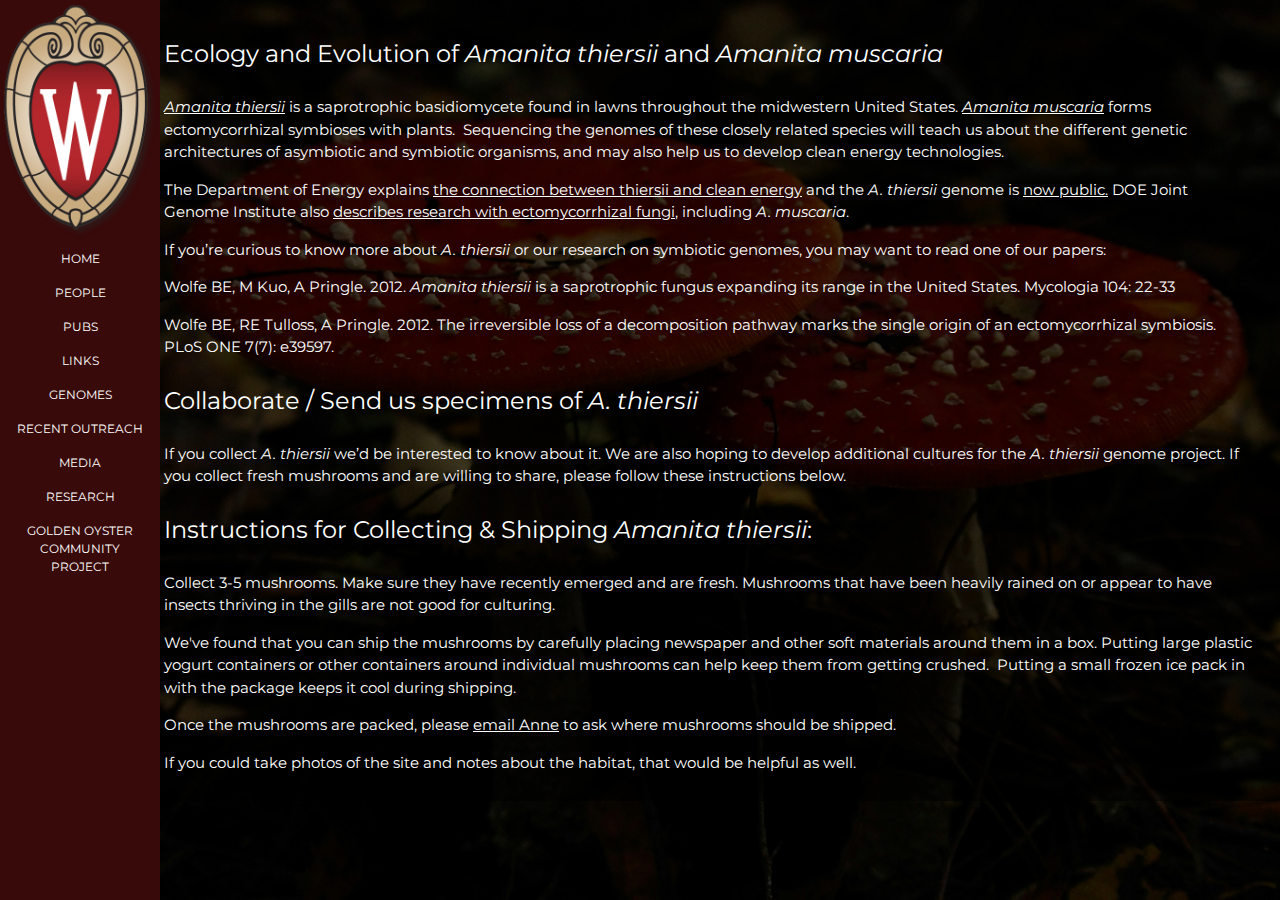
<file: amanita/index.html>
<!DOCTYPE html>
<html lang="en">
<head>
    <meta charset="UTF-8">
    <meta name="viewport" content="width=device-width, initial-scale=1.0">
    <title>Pringle Lab UW-Madison</title>
    <link rel="stylesheet" href="https://www.w3schools.com/w3css/4/w3.css">
    <link rel="stylesheet" href="https://fonts.googleapis.com/css?family=Montserrat">
    <link rel="stylesheet" href="https://cdnjs.cloudflare.com/ajax/libs/font-awesome/4.7.0/css/font-awesome.min.css">
    <link rel="stylesheet" href="https://pringlelab.github.io/styles.css"> <!-- Link to the external CSS file -->
</head>
<body class="w3-black">
    <!-- Placeholder for the sidebar -->
    <div id="sidebar-placeholder"></div>
    <!-- Load the sidebar using JavaScript -->
    <script>
        document.addEventListener("DOMContentLoaded", function () {
            fetch("/sidebar.html")
                .then(response => response.text())
                .then(data => {
                    document.getElementById("sidebar-placeholder").innerHTML = data;
                });
        });
    </script>
    <!-- Include the random background script -->
    <script src="https://pringlelab.github.io/randombackground.js"></script>

    <main class="w3-padding-large w3-dark-transparent" id="main">
        <td width="60%" align="left" valign="top">
            <h3><p>Ecology and Evolution of <em>Amanita thiersii</em> and <em>Amanita muscaria</em></p></h3>
            <p><a href="http://pluto.njcc.com/%7Eret/amanita/species/thiersii.html"><em>Amanita thiersii</em></a> is a saprotrophic basidiomycete found in lawns throughout the midwestern United States.
            <a href="http://pluto.njcc.com/~ret/amanita/species/muscgues.html"><em>Amanita muscaria</em></a> forms ectomycorrhizal symbioses with plants.&nbsp; Sequencing the genomes of these closely related species will teach us about the different genetic architectures of asymbiotic and symbiotic organisms, and may also help us to develop clean energy technologies.</p>
    
            <p>The Department of Energy explains <a href="http://www.jgi.doe.gov/sequencing/why/athiersii.html">the connection between thiersii and clean energy</a> and the <em>A. thiersii</em> genome is <a href="http://genome.jgi.doe.gov/Amath1/Amath1.home.html">now public.</a> DOE Joint Genome Institute also <a href="http://www.jgi.doe.gov/sequencing/why/CSP2011-martin.html">describes research with ectomycorrhizal fungi</a>, including <em>A. muscaria</em>.</p>
    
            <p>If you’re curious to know more about <em>A. thiersii</em> or our research on symbiotic genomes, you may want to read one of our papers:</p>
            <p>Wolfe BE, M Kuo, A Pringle. 2012. <em>Amanita thiersii</em> is a saprotrophic fungus expanding its range in the United States. Mycologia 104:&nbsp;22-33 </p>
            <p>Wolfe BE, RE Tulloss, A Pringle. 2012. The irreversible loss of a decomposition pathway marks the single origin of an ectomycorrhizal symbiosis. PLoS ONE 7(7):&nbsp;e39597. </p>
    
            <h3><p>Collaborate / Send us specimens of <em>A. thiersii</em></p></h3>
    
            <p>If you collect <em>A. thiersii</em> we’d be interested to know about it. We are also hoping to develop additional cultures for the <em>A. thiersii</em> genome project. If you collect fresh mushrooms and are willing to share, please follow these instructions below.</p>
    
            <h3><p>Instructions for Collecting &amp; Shipping <em>Amanita thiersii</em>:</p></h3>
            <p>Collect 3-5 mushrooms. Make sure they have recently emerged and are fresh. Mushrooms that have been heavily rained on or appear to have insects thriving in the gills are not good for culturing.</p>
            <p>We've found that you can ship the mushrooms by carefully placing newspaper and other soft materials around them in a box. Putting large plastic yogurt containers or other containers around individual mushrooms can help keep them from getting crushed.&nbsp; Putting a small frozen ice pack in with the package keeps it cool during shipping.</p>
            <p>Once the mushrooms are packed, please <a href="mailto:ToAnnePringle@gmail.com">email Anne</a> to ask where mushrooms should be shipped.</p>
            <p>If you could take photos of the site and notes about the habitat, that would be helpful as well.</p>
        </td>
    </main>


</body>
</html>
</file>
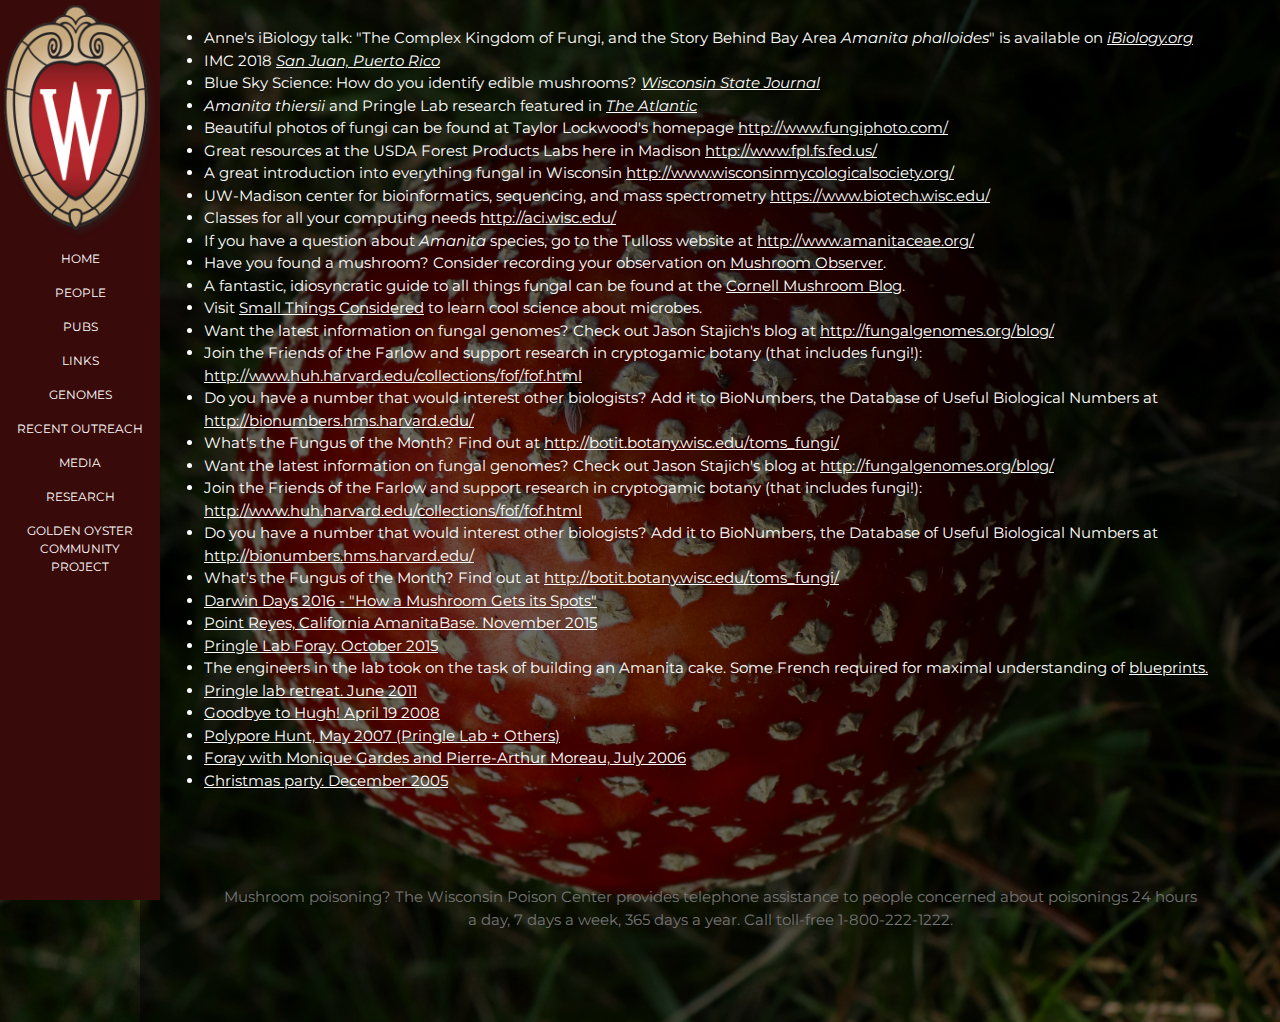
<file: links/index.html>
<!DOCTYPE html>
<html lang="en">

<head>
    <meta charset="UTF-8" />
    <meta name="viewport" content="width=device-width, initial-scale=1.0" />
    <title>Pringle Lab UW-Madison</title>
    <link rel="stylesheet" href="https://www.w3schools.com/w3css/4/w3.css" />
    <link rel="stylesheet" href="https://fonts.googleapis.com/css?family=Montserrat" />
    <link rel="stylesheet" href="https://cdnjs.cloudflare.com/ajax/libs/font-awesome/4.7.0/css/font-awesome.min.css" />
    <link rel="stylesheet" href="https://pringlelab.github.io/styles.css" />
</head>

<body class="w3-black">
    <!-- Placeholder for the sidebar -->
    <div id="sidebar-placeholder"></div>
    <!-- Load the sidebar using JavaScript -->
    <script>
        document.addEventListener("DOMContentLoaded", function () {
            fetch("/sidebar.html")
                .then(response => response.text())
                .then(data => {
                    document.getElementById("sidebar-placeholder").innerHTML = data;
                });
        });
    </script>

    <!-- Random Background Script -->
    <script src="https://pringlelab.github.io/randombackground.js"></script>

    <main class="w3-padding-large w3-dark-transparent" id="main">
        <!-- Content -->
        <ul class="text">
            <li>
                Anne's iBiology talk: "The Complex Kingdom of Fungi, and the Story
                Behind Bay Area
                <em>Amanita phalloides</em>" is available on
                <a href="https://www.ibiology.org/microbiology/amanita-phalloides/"><em>iBiology.org</em></a>
            </li>
            <li>
                IMC 2018
                <a href="http://pringlelab.botany.wisc.edu/IMC2018.php#"><em>San Juan, Puerto Rico</em></a>
            </li>
            <li>
                Blue Sky Science: How do you identify edible mushrooms?
                <a
                    href="http://host.madison.com/wsj/news/local/science/blue-sky-science-how-do-you-identify-edible-mushrooms/article_c329fb6e-0437-5b8e-924c-524062376164.html">
                    <em>Wisconsin State Journal</em>
                </a>
            </li>
            <li>
                <em>Amanita thiersii</em> and Pringle Lab research featured in
                <a href="https://www.theatlantic.com/science/archive/2017/05/mushrooms-climate-change/528483/"
                    target="_blank">
                    <em>The Atlantic</em>
                </a>
            </li>
            <li>
                Beautiful photos of fungi can be found at Taylor Lockwood's homepage
                <a href="http://www.fungiphoto.com/" target="_blank">http://www.fungiphoto.com/</a>
            </li>
            <li>
                Great resources at the USDA Forest Products Labs here in Madison
                <a href="http://www.fpl.fs.fed.us/" target="_blank">http://www.fpl.fs.fed.us/</a>
            </li>
            <li>
                A great introduction into everything fungal in Wisconsin
                <a href="http://www.wisconsinmycologicalsociety.org/"
                    target="_blank">http://www.wisconsinmycologicalsociety.org/</a>
            </li>
            <li>
                UW-Madison center for bioinformatics, sequencing, and mass
                spectrometry
                <a href="https://www.biotech.wisc.edu/" target="_blank">https://www.biotech.wisc.edu/</a>
            </li>
            <li>
                Classes for all your computing needs
                <a href="http://aci.wisc.edu/" target="_blank">http://aci.wisc.edu/</a>
            </li>
            <li>
                If you have a question about <em>Amanita</em> species, go to the
                Tulloss website at
                <a href="http://www.amanitaceae.org/" target="_blank">http://www.amanitaceae.org/</a>
            </li>
            <li>
                Have you found a mushroom? Consider recording your observation on
                <a href="http://mushroomobserver.org/">Mushroom Observer</a>.
            </li>
            <li>
                A fantastic, idiosyncratic guide to all things fungal can be found at
                the
                <a href="http://blog.mycology.cornell.edu/">Cornell Mushroom Blog</a>.
            </li>
            <li>
                Visit
                <a href="http://schaechter.asmblog.org/">Small Things Considered</a>
                to learn cool science about microbes.
            </li>
            <li>
                Want the latest information on fungal genomes? Check out Jason
                Stajich's blog at
                <a href="http://fungalgenomes.org/blog/" target="_blank">http://fungalgenomes.org/blog/</a>
            </li>
            <li>
                Join the Friends of the Farlow and support research in cryptogamic
                botany (that includes fungi!):
                <a href="http://www.huh.harvard.edu/collections/fof/fof.html"
                    target="_blank">http://www.huh.harvard.edu/collections/fof/fof.html</a>
            </li>
            <li>
                Do you have a number that would interest other biologists? Add it to
                BioNumbers, the Database of Useful Biological Numbers at
                <a href="http://bionumbers.hms.harvard.edu/" target="_blank">http://bionumbers.hms.harvard.edu/</a>
            </li>
            <li>
                What's the Fungus of the Month? Find out at
                <a href="http://botit.botany.wisc.edu/toms_fungi/"
                    target="_blank">http://botit.botany.wisc.edu/toms_fungi/</a>
            </li>
            <li>
                Want the latest information on fungal genomes? Check out Jason
                Stajich's blog at
                <a href="http://fungalgenomes.org/blog/" target="_blank">http://fungalgenomes.org/blog/</a>
            </li>
            <li>
                Join the Friends of the Farlow and support research in cryptogamic
                botany (that includes fungi!):
                <a href="http://www.huh.harvard.edu/collections/fof/fof.html"
                    target="_blank">http://www.huh.harvard.edu/collections/fof/fof.html</a>
            </li>
            <li>
                Do you have a number that would interest other biologists? Add it to
                BioNumbers, the Database of Useful Biological Numbers at
                <a href="http://bionumbers.hms.harvard.edu/" target="_blank">http://bionumbers.hms.harvard.edu/</a>
            </li>
            <li>
                What's the Fungus of the Month? Find out at
                <a href="http://botit.botany.wisc.edu/toms_fungi/"
                    target="_blank">http://botit.botany.wisc.edu/toms_fungi/</a>
            </li>
            <li>
                <a href="https://pringlelab.botany.wisc.edu/DarwinDays2015_photoessay.php">Darwin Days 2016 - "How a
                    Mushroom Gets its Spots"</a>
            </li>
            <li>
                <a href="https://pringlelab.botany.wisc.edu/CA2015_photoessay.php">Point Reyes, California AmanitaBase.
                    November 2015</a>
            </li>
            <li>
                <a href="https://pringlelab.botany.wisc.edu/devilslakeforay.php">Pringle Lab Foray. October 2015</a>
            </li>
            <li>
                The engineers in the lab took on the task of building an Amanita cake.
                Some French required for maximal understanding of
                <a href="https://pringlelab.botany.wisc.edu/amanitacake_photoessay.php">blueprints.</a>
            </li>
            <li>
                <a href="https://pringlelab.botany.wisc.edu/retreat_photoessay.php">Pringle lab retreat. June 2011</a>
            </li>
            <li>
                <a href="https://pringlelab.botany.wisc.edu/farewell.php">Goodbye to Hugh! April 19 2008</a>
            </li>
            <li>
                <a href="https://pringlelab.botany.wisc.edu/ph07.php">Polypore Hunt, May 2007 (Pringle Lab + Others)</a>
            </li>
            <li>
                <a href="https://pringlelab.botany.wisc.edu/foray06.php">Foray with Monique Gardes and Pierre-Arthur
                    Moreau, July 2006</a>
            </li>
            <li>
                <a href="https://pringlelab.botany.wisc.edu/xmas05_photoessay.php">Christmas party. December 2005</a>
            </li>
        </ul>

        <footer class="w3-content w3-justify w3-text-grey w3-padding-64">
            <p class="w3-center">
                Mushroom poisoning? The Wisconsin Poison Center provides telephone
                assistance to people concerned about poisonings 24 hours a day, 7 days
                a week, 365 days a year. Call toll-free 1-800-222-1222.
            </p>
        </footer>
    </main>
</body>

</html>
</file>
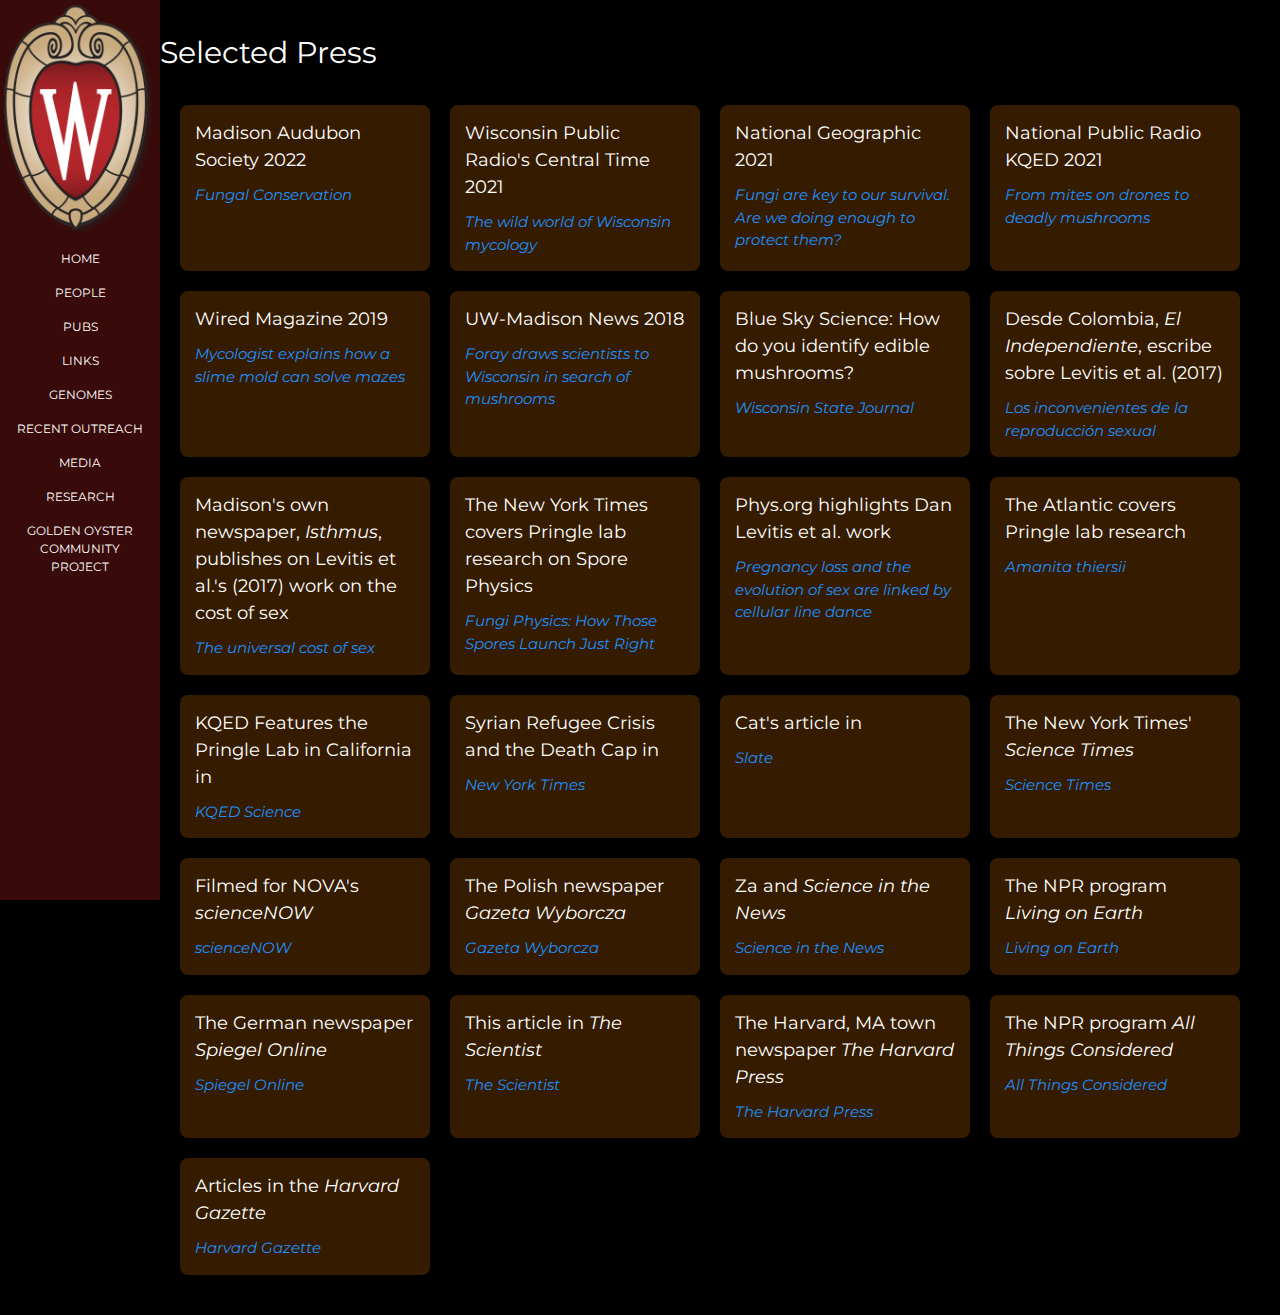
<file: media/index.html>
<!DOCTYPE html>
<html lang="en">

<head>
    <meta charset="UTF-8">
    <meta name="viewport" content="width=device-width, initial-scale=1.0">
    <title>Pringle Lab UW-Madison</title>
    <link rel="stylesheet" href="https://www.w3schools.com/w3css/4/w3.css">
    <link rel="stylesheet" href="https://fonts.googleapis.com/css?family=Montserrat">
    <link rel="stylesheet" href="https://cdnjs.cloudflare.com/ajax/libs/font-awesome/4.7.0/css/font-awesome.min.css">
    <link rel="stylesheet" href="../styles.css"> <!-- Link to the external CSS file -->
</head>

<body class="w3-black">
    <!-- Placeholder for the sidebar -->
    <div id="sidebar-placeholder"></div>
    <!-- Load the sidebar using JavaScript -->
    <script>
        document.addEventListener("DOMContentLoaded", function () {
            fetch("../sidebar.html")
                .then(response => response.text())
                .then(data => {
                    document.getElementById("sidebar-placeholder").innerHTML = data;
                });
        });
    </script>

    <!-- Main content -->
    <main id="main">
        <section class="media-list-container">
            <h2 class="header">Selected Press</h2>
            <div class="media-grid">
                <div class="media-item">
                    <h3>Madison Audubon Society 2022</h3>
                    <p><a href="https://www.youtube.com/watch?v=O1GWE5s-4tM"><em>Fungal Conservation</em></a></p>
                </div>
                <div class="media-item">
                    <h3>Wisconsin Public Radio's Central Time 2021</h3>
                    <p><a href="https://www.youtube.com/watch?v=O1GWE5s-4tM"><em>The wild world of Wisconsin
                                mycology</em></a></p>
                </div>
                <div class="media-item">
                    <h3>National Geographic 2021</h3>
                    <p><a
                            href="https://www.nationalgeographic.com/environment/article/fungi-are-key-to-survival-are-we-doing-enough-to-protect-them"><em>Fungi
                                are key to our survival. Are we doing enough to protect them?</em></a></p>
                </div>
                <div class="media-item">
                    <h3>National Public Radio KQED 2021</h3>
                    <p><a
                            href="https://dothebay.com/events/2021/2/17/from-mites-on-drones-to-deadly-mushrooms-a-deep-look-screening-tickets"><em>From
                                mites on drones to deadly mushrooms</em></a></p>
                </div>
                <div class="media-item">
                    <h3>Wired Magazine 2019</h3>
                    <p><a href="https://www.wired.com/video/watch/mycologist-explains-how-a-slime-mold-can-solve-mazes"><em>Mycologist
                                explains how a slime mold can solve mazes</em></a></p>
                </div>
                <div class="media-item">
                    <h3>UW-Madison News 2018</h3>
                    <p><a
                            href="https://news.wisc.edu/foray-draws-scientists-to-wisconsin-in-search-of-mushrooms-fellowship/"><em>Foray
                                draws scientists to Wisconsin in search of mushrooms</em></a></p>
                </div>
                <div class="media-item">
                    <h3>Blue Sky Science: How do you identify edible mushrooms?</h3>
                    <p><a href="https://www.wpr.org/wild-world-wisconsin-mycology"><em>Wisconsin State Journal</em></a>
                    </p>
                </div>
                <div class="media-item">
                    <h3>Desde Colombia, <em>El Independiente</em>, escribe sobre Levitis et al. (2017)</h3>
                    <p><a
                            href="https://www.elindependiente.com/futuro/2017/08/02/los-inconvenientes-la-reproduccion-sexual/"><em>Los
                                inconvenientes de la reproducción sexual</em></a></p>
                </div>
                <div class="media-item">
                    <h3>Madison's own newspaper, <em>Isthmus</em>, publishes on Levitis et al.'s (2017) work on the cost
                        of sex</h3>
                    <p><a
                            href="https://isthmus.com/news/news/uw-researcher-finds-humans-not-alone-in-suffering-pregnancy-loss/"><em>The
                                universal cost of sex</em></a></p>
                </div>
                <div class="media-item">
                    <h3>The New York Times covers Pringle lab research on Spore Physics</h3>
                    <p><a href="https://www.nytimes.com/2017/07/27/science/fungi-mushrooms-spores.html"><em>Fungi
                                Physics: How Those Spores Launch Just Right</em></a></p>
                </div>
                <div class="media-item">
                    <h3>Phys.org highlights Dan Levitis et al. work</h3>
                    <p><a href="https://phys.org/news/2017-08-pregnancy-loss-evolution-sex-linked.html"><em>Pregnancy
                                loss and the evolution of sex are linked by cellular line dance</em></a></p>
                </div>
                <div class="media-item">
                    <h3>The Atlantic covers Pringle lab research</h3>
                    <p><a href="https://www.theatlantic.com/science/archive/2017/05/mushrooms-climate-change/528483/"><em>Amanita
                                thiersii</em></a></p>
                </div>
                <div class="media-item">
                    <h3>KQED Features the Pringle Lab in California in</h3>
                    <p><a
                            href="http://ww2.kqed.org/science/2016/02/23/this-mushroom-starts-killing-you-before-you-even-realize-it/"><em>KQED
                                Science</em></a></p>
                </div>
                <div class="media-item">
                    <h3>Syrian Refugee Crisis and the Death Cap in</h3>
                    <p><a
                            href="http://www.nytimes.com/2015/09/18/world/europe/migrant-refugee-crisis-poisoning-cases-death-cap-mushrooms.html"><em>New
                                York Times</em></a></p>
                </div>
                <div class="media-item">
                    <h3>Cat's article in</h3>
                    <p><a
                            href="http://www.slate.com/articles/health_and_science/medical_examiner/2014/02/most_dangerous_mushroom_death_cap_is_spreading_but_poisoning_can_be_treated.html"><em>Slate</em></a>
                    </p>
                </div>
                <div class="media-item">
                    <h3>The New York Times' <em>Science Times</em></h3>
                    <p><a
                            href="http://www.nytimes.com/2013/01/01/science/studying-seemingly-immortal-lichens-in-a-place-for-the-dead.html?pagewanted=all&amp;_r=0"><em>Science
                                Times</em></a></p>
                </div>
                <div class="media-item">
                    <h3>Filmed for NOVA's <em>scienceNOW</em></h3>
                    <p><a href="http://www.pbs.org/wgbh/nova/nature/what-animals-thinking.html"><em>scienceNOW</em></a>
                    </p>
                </div>
                <div class="media-item">
                    <h3>The Polish newspaper <em>Gazeta Wyborcza</em></h3>
                    <p><a href="http://wyborcza.pl/1,75476,11779705,Grzyby__jak_wykorzystac_podziemne_imperium.html"><em>Gazeta
                                Wyborcza</em></a></p>
                </div>
                <div class="media-item">
                    <h3>Za and <em>Science in the News</em></h3>
                    <p><a href="https://sitn.hms.harvard.edu/sitnflash_wp/2011/12/barron_interview/"><em>Science in the
                                News</em></a></p>
                </div>
                <div class="media-item">
                    <h3>The NPR program <em>Living on Earth</em></h3>
                    <p><a href="http://www.loe.org/shows/segments.html?programID=11-P13-00010&amp;segmentID=5"><em>Living
                                on Earth</em></a></p>
                </div>
                <div class="media-item">
                    <h3>The German newspaper <em>Spiegel Online</em></h3>
                    <p><a
                            href="http://www.spiegel.de/wissenschaft/natur/aerodynamische-tricks-pilzsporen-surfen-auf-luftstroemung-a-720015.html"><em>Spiegel
                                Online</em></a></p>
                </div>
                <div class="media-item">
                    <h3>This article in <em>The Scientist</em></h3>
                    <p><a href="http://classic.the-scientist.com/?articles.view/articleNo/29288/"><em>The
                                Scientist</em></a></p>
                </div>
                <div class="media-item">
                    <h3>The Harvard, MA town newspaper <em>The Harvard Press</em></h3>
                    <p><a
                            href="http://www.harvardpress.com/Features/Recipes/tabid/2186/ID/5851/Students_find_life_in_the_cemetery.aspx"><em>The
                                Harvard Press</em></a></p>
                </div>
                <div class="media-item">
                    <h3>The NPR program <em>All Things Considered</em></h3>
                    <p><a href="http://www.npr.org/templates/story/story.php?storyId=7251327"><em>All Things
                                Considered</em></a></p>
                </div>
                <div class="media-item">
                    <h3>Articles in the <em>Harvard Gazette</em></h3>
                    <p><a href="http://news.harvard.edu/gazette/tag/anne-pringle/"><em>Harvard Gazette</em></a></p>
                </div>
            </div>
        </section>
    </main>
</body>

</html>
</file>
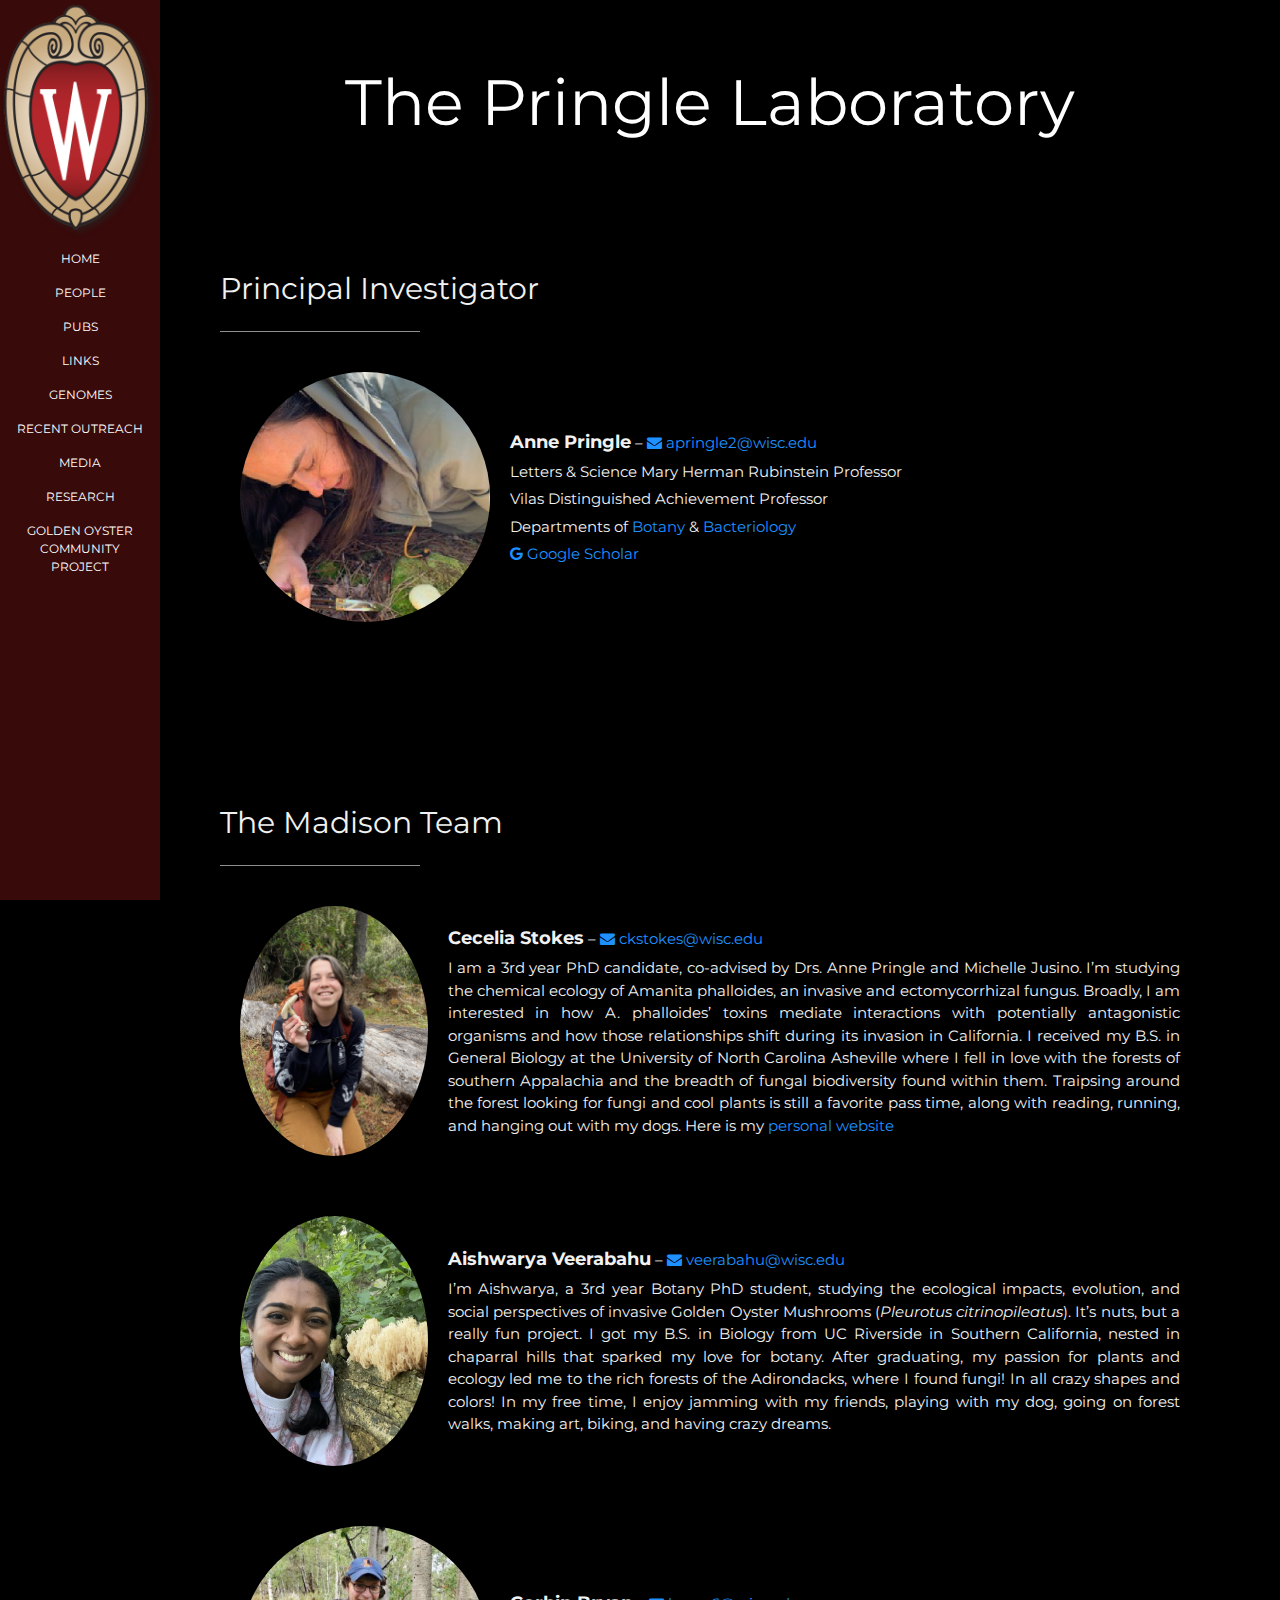
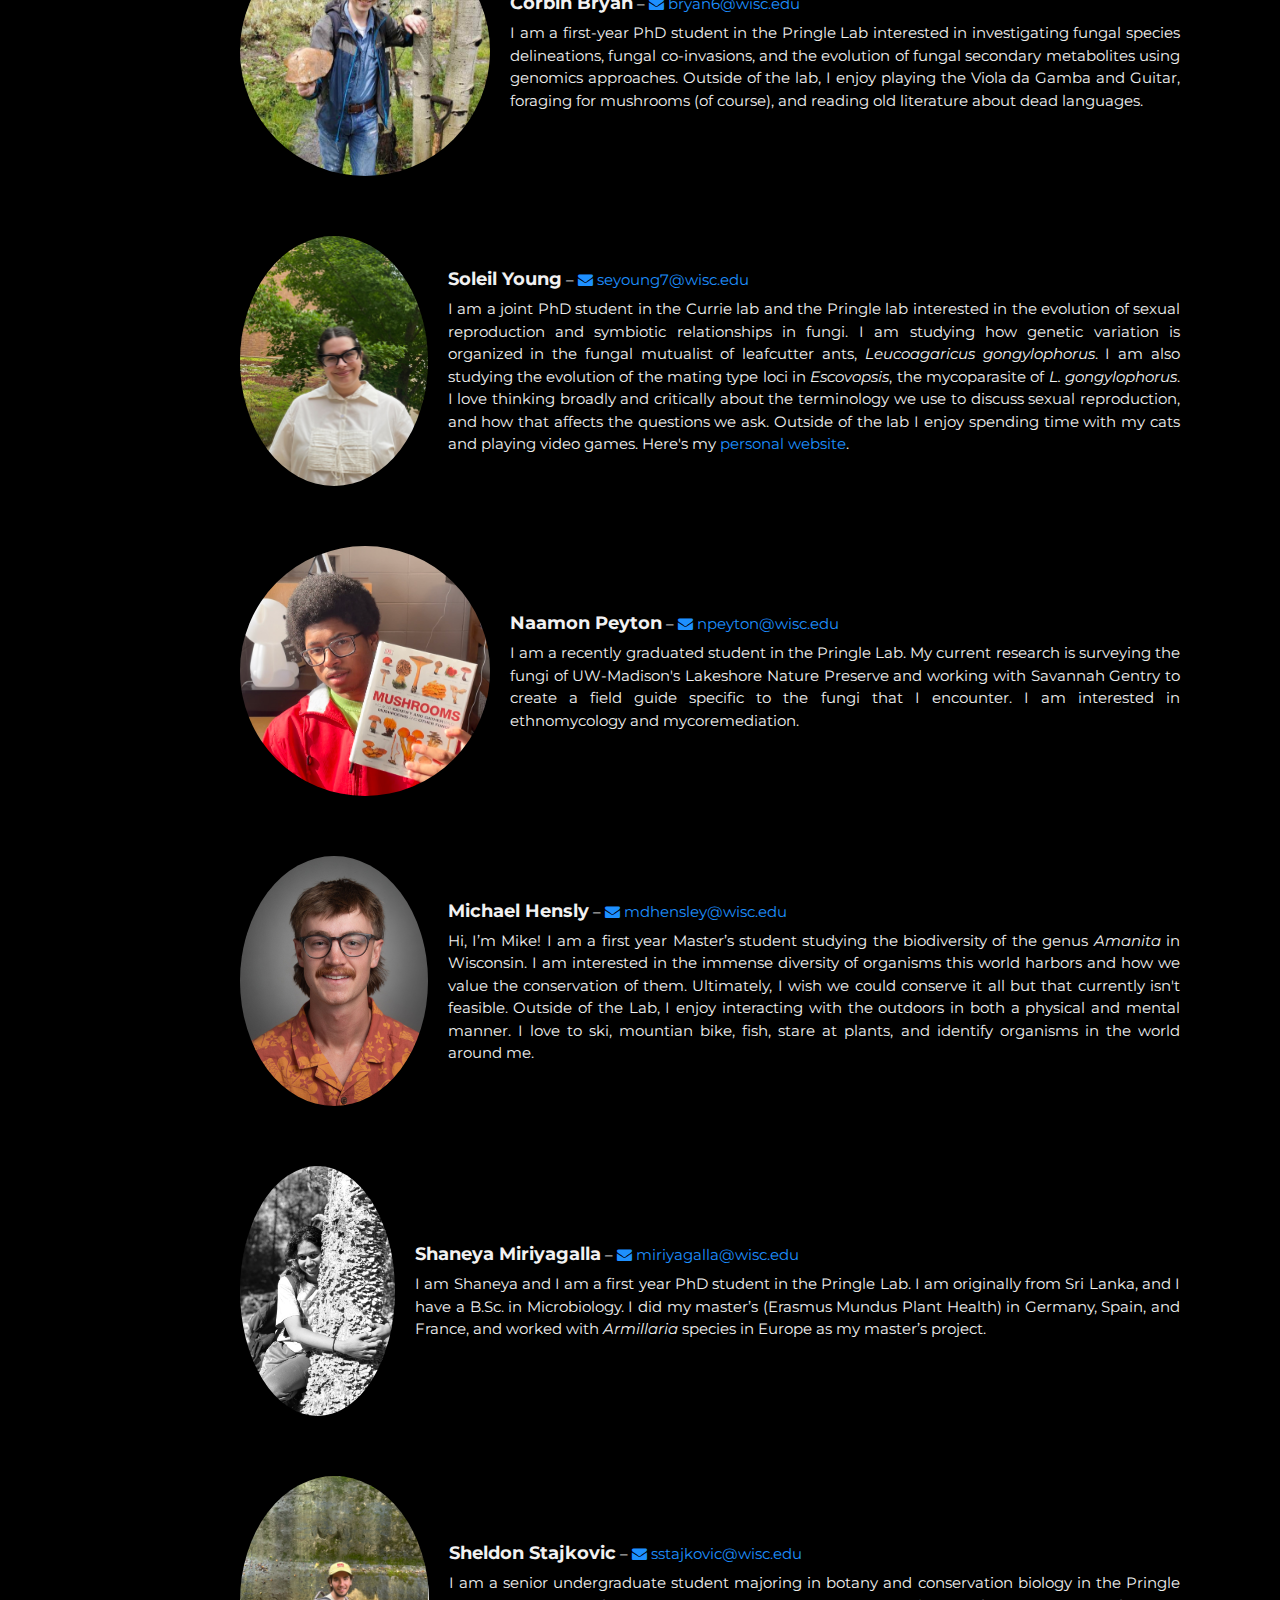
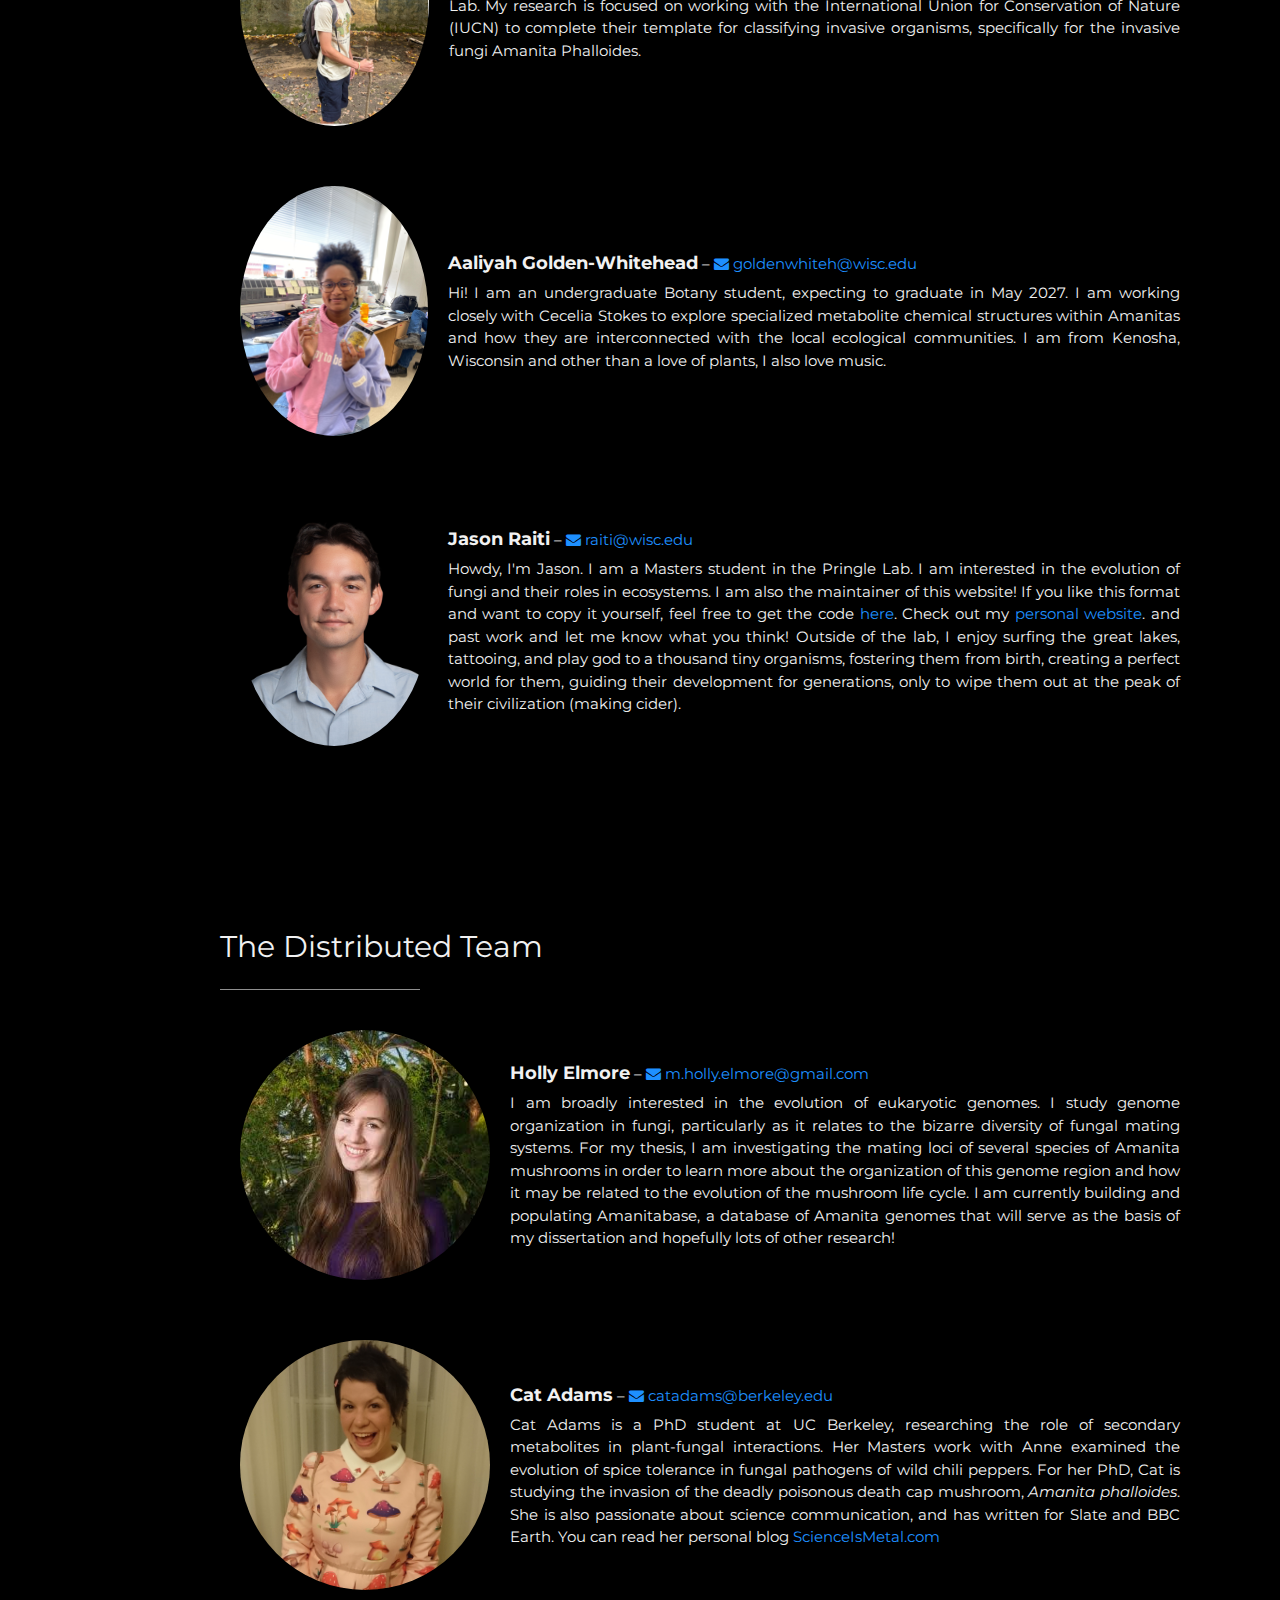
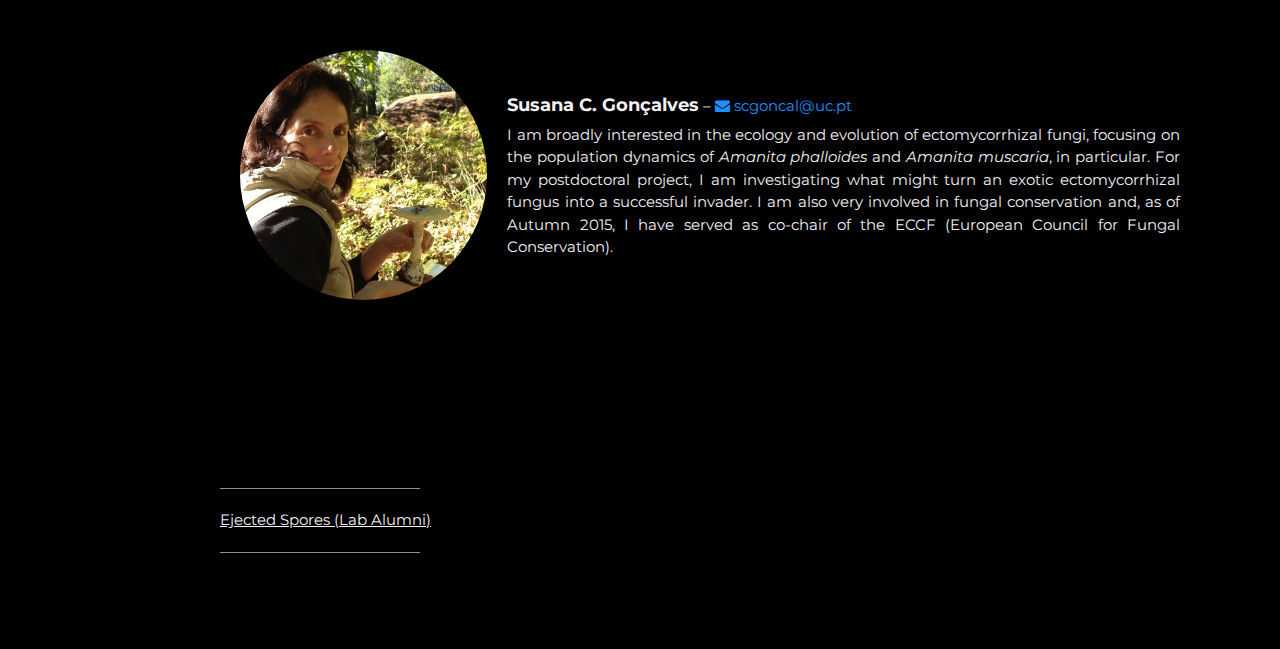
<file: people/index.html>
<!DOCTYPE html>
<html lang="en">

<head>
    <meta charset="UTF-8" />
    <meta name="viewport" content="width=device-width, initial-scale=1.0" />
    <title>Pringle! Lab UW-Madison</title>
    <link rel="stylesheet" href="https://www.w3schools.com/w3css/4/w3.css" />
    <link rel="stylesheet" href="https://fonts.googleapis.com/css?family=Montserrat" />
    <link rel="stylesheet" href="https://cdnjs.cloudflare.com/ajax/libs/font-awesome/4.7.0/css/font-awesome.min.css" />
    <link rel="stylesheet" href="https://pringlelab.github.io/styles.css" />
    <!-- Link to the external CSS file -->
    <style>
        /* Custom class for profile pictures */
        .profile-picture {
            width: 250px;
            /* Set the desired width */
            height: 250px;
            /* Set the desired height */
            object-fit: cover;
            /* Ensure the image covers the entire area */
            border-radius: 50%;
            /* Make the profile pictures circular */
            transition: transform 0.3s;
            /* Smooth transition for hover effect */
        }

        .profile-picture:hover {
            transform: scale(1.3);
            /* Scale up the image on hover */
        }

        .team-member {
            display: flex;
            align-items: center;
            background-color: #00000038;
            padding: 20px;
            margin-bottom: 20px;
            border-radius: 10px;
            box-shadow: 0 4px 8px rgba(0, 0, 0, 0.998);
            transition: box-shadow 0.3s;
        }

        .team-member:hover {
            box-shadow: 0 8px 16px rgba(0, 0, 0, 0.663);
        }

        .team-member div {
            margin-left: 20px;
        }

        .team-member p {
            margin: 5px 0;
        }

        .team-member a {
            color: #1e90ff;
            text-decoration: none;
            transition: color 0.3s;
        }

        .team-member a:hover {
            color: #ff6347;
        }

        .team-member strong {
            font-size: 1.2em;
        }

        .team-member hr {
            width: 100%;
            border: 0;
            border-top: 1px solid #44444447;
        }
    </style>
</head>

<body class="w3-black">
    <!-- Placeholder for the sidebar -->
    <div id="sidebar-placeholder"></div>
    <!-- Load the sidebar using JavaScript -->
    <script>
        document.addEventListener("DOMContentLoaded", function () {
            fetch("/sidebar.html")
                .then(response => response.text())
                .then(data => {
                    document.getElementById("sidebar-placeholder").innerHTML = data;
                });
        });
    </script>
    <!-- Include the random background script -->
    <script src="https://pringlelab.github.io/randombackground.js"></script>

    <!-- Main content -->
    <div class="w3-padding-large w3-dark-transparent" id="main">
        <!-- Header/Home -->
        <header class="w3-container w3-padding-32 w3-center" id="home">
            <h1 class="w3-jumbo">
                <span class="w3-hide-small">The Pringle Laboratory</span>
            </h1>
        </header>

        <!-- About Section -->
        <section class="w3-content w3-justify w3-text-grey w3-padding-64" id="about">
            <h2 class="w3-text-light-grey">Principal Investigator</h2>
            <hr style="width: 200px" class="w3-opacity" />
            <div class="team-member">
                <img class="profile-picture" src="https://pringlelab.github.io/images/AnneAction.jpg" alt="Anne" />
                <div>
                    <p class="w3-text-light-grey">
                        <strong>Anne Pringle</strong> –
                        <a href="mailto:apringle2@wisc.edu"><i class="fa fa-envelope"></i> apringle2@wisc.edu</a>
                    </p>
                    <p class="w3-text-light-grey">
                        Letters & Science Mary Herman Rubinstein Professor
                    </p>
                    <p class="w3-text-light-grey">
                        Vilas Distinguished Achievement Professor
                    </p>
                    <p class="w3-text-light-grey">
                        Departments of
                        <a href="https://botany.wisc.edu/staff/pringle-anne/">Botany</a> &
                        <a href="https://bact.wisc.edu/people_profile.php?t=rf&p=apringle2">Bacteriology</a>
                    </p>
                    <p class="w3-text-light-grey">
                        <a href="https://scholar.google.com/citations?user=J718FGIAAAAJ&hl=en"><i
                                class="fa fa-google"></i> Google Scholar</a>
                    </p>
                </div>
            </div>
        </section>

        <!-- Madison Team Section -->
        <section class="w3-content w3-justify w3-text-grey w3-padding-64" id="madison-team">
            <h2 class="w3-text-light-grey">The Madison Team</h2>
            <hr style="width: 200px" class="w3-opacity" />
            <div class="team-member">
                <img class="profile-picture" src="https://pringlelab.github.io/images/cecelia_headshot.jpg"
                    alt="Cecelia" />
                <div>
                    <p class="w3-text-light-grey">
                        <strong>Cecelia Stokes</strong> –
                        <a href="mailto:ckstokes@wisc.edu"><i class="fa fa-envelope"></i> ckstokes@wisc.edu</a>
                    </p>
                    <p class="w3-text-light-grey">
                        I am a 3rd year PhD candidate, co-advised by Drs. Anne Pringle and Michelle Jusino. I’m studying
                        the chemical ecology of Amanita phalloides, an invasive and ectomycorrhizal fungus. Broadly, I
                        am interested in how A. phalloides’ toxins mediate interactions with potentially antagonistic
                        organisms and how those relationships shift during its invasion in California. I received my
                        B.S. in General Biology at the University of North Carolina Asheville where I fell in love with
                        the forests of southern Appalachia and the breadth of fungal biodiversity found within them.
                        Traipsing around the forest looking for fungi and cool plants is still a favorite pass time,
                        along with reading, running, and hanging out with my dogs. Here is my <a href="ceceliakstokes.com">personal website</a>
                    </p>
                </div>
            </div>
            <div class="team-member">
                <img class="profile-picture" src="https://pringlelab.github.io/images/aishwarya_headshot.jpg"
                    alt="Aishwarya" />
                <div>
                    <p class="w3-text-light-grey">
                        <strong>Aishwarya Veerabahu</strong> –
                        <a href="mailto:veerabahu@wisc.edu"><i class="fa fa-envelope"></i> veerabahu@wisc.edu</a>
                    </p>
                    <p class="w3-text-light-grey">
                        I’m Aishwarya, a 3rd year Botany PhD student, studying the ecological impacts, evolution, and social perspectives of invasive Golden
                        Oyster Mushrooms (<em>Pleurotus citrinopileatus</em>). It’s nuts, but a really fun project. I
                        got my B.S. in Biology from UC Riverside in Southern California, nested in chaparral hills that sparked
                        my love for botany. After graduating, my passion for plants and ecology led me to the rich forests
                        of the Adirondacks, where I found fungi! In all crazy shapes and colors! In my free time, I enjoy 
                        jamming with my friends, playing with my dog, going on forest walks, making art, biking, and having crazy dreams. 
                    </p>
                </div>
            </div>
            <div class="team-member">
                <img class="profile-picture"
                    src="https://pringlelab.github.io/images/E251291E-F9AC-4896-AC06-B8D36C51F054_1_201_a.jpeg"
                    alt="Corbin" />
                <div>
                    <p class="w3-text-light-grey">
                        <strong>Corbin Bryan</strong> –
                        <a href="mailto:bryan7@wisc.edu"><i class="fa fa-envelope"></i> bryan6@wisc.edu</a>
                    </p>
                    <p class="w3-text-light-grey">
                        I am a first-year PhD student in the Pringle Lab interested in
                        investigating fungal species delineations, fungal co-invasions,
                        and the evolution of fungal secondary metabolites using genomics
                        approaches. Outside of the lab, I enjoy playing the Viola da Gamba
                        and Guitar, foraging for mushrooms (of course), and reading old
                        literature about dead languages.
                    </p>
                </div>
            </div>
            <div class="team-member">
                <img class="profile-picture" src="https://pringlelab.github.io/images/soleil_headshot.jpeg"
                    alt="Soleil" />
                <div>
                    <p class="w3-text-light-grey">
                        <strong>Soleil Young</strong> –
                        <a href="mailto:seyoung7@wisc.edu"><i class="fa fa-envelope"></i> seyoung7@wisc.edu</a>
                    </p>
                    <p class="w3-text-light-grey">
                        I am a joint PhD student in the Currie lab and the Pringle lab
                        interested in the evolution of sexual reproduction and symbiotic
                        relationships in fungi. I am studying how genetic variation is
                        organized in the fungal mutualist of leafcutter ants,
                        <em>Leucoagaricus gongylophorus</em>. I am also studying the
                        evolution of the mating type loci in <em>Escovopsis</em>, the
                        mycoparasite of <em>L. gongylophorus</em>. I love thinking broadly
                        and critically about the terminology we use to discuss sexual
                        reproduction, and how that affects the questions we ask. Outside
                        of the lab I enjoy spending time with my cats and playing video
                        games. Here's my
                        <a href="https://soleilyoung.github.io/">personal website</a>.
                    </p>
                </div>
            </div>


            <div class="team-member">
                <img class="profile-picture" src="https://pringlelab.github.io/images/Naamon.jpeg" alt="Naamon" />
                <div>
                    <p class="w3-text-light-grey">
                        <strong>Naamon Peyton</strong> –
                        <a href="mailto:npeyton@wisc.edu"><i class="fa fa-envelope"></i> npeyton@wisc.edu</a>
                    </p>
                    <p class="w3-text-light-grey">
                        I am a recently graduated student in the Pringle Lab. My
                        current research is surveying the fungi of UW-Madison's Lakeshore
                        Nature Preserve and working with Savannah Gentry to create a field
                        guide specific to the fungi that I encounter. I am interested in
                        ethnomycology and mycoremediation.
                    </p>
                </div>
            </div>


            <div class="team-member">
                <img class="profile-picture" src="https://pringlelab.github.io/images/michael_headshot.jpg"
                    alt="Mike" />
                <div>
                    <p class="w3-text-light-grey">
                        <strong>Michael Hensly</strong> –
                        <a href="mailto:mdhensley@wisc.edu"><i class="fa fa-envelope"></i> mdhensley@wisc.edu</a>
                    </p>
                    <p class="w3-text-light-grey">
                        Hi, I’m Mike! I am a first year Master’s student studying the
                        biodiversity of the genus <em>Amanita</em> in Wisconsin. I am interested 
                        in the immense diversity of organisms this world harbors and how we value
                        the conservation of them. Ultimately, I wish we could conserve it all but 
                        that currently isn't feasible.
                        Outside of the Lab, I enjoy interacting with the outdoors in both a physical
                        and mental manner. I love to ski, mountian bike, fish, stare at plants, and
                        identify organisms in the world around me.
                    </p>
                </div>
            </div>

            <div class="team-member">
                <img class="profile-picture" src="https://pringlelab.github.io/images/shaneya_headshot.jpg"
                    alt="Shaneya" />
                <div>
                    <p class="w3-text-light-grey">
                        <strong>Shaneya Miriyagalla</strong> –
                        <a href="mailto:miriyagalla@wisc.edu"><i class="fa fa-envelope"></i> miriyagalla@wisc.edu</a>
                    </p>
                    <p class="w3-text-light-grey">
                        I am Shaneya and I am a first year PhD student in the Pringle Lab.
                        I am originally from Sri Lanka, and I have a B.Sc. in
                        Microbiology. I did my master’s (Erasmus Mundus Plant Health) in
                        Germany, Spain, and France, and worked with
                        <em>Armillaria</em> species in Europe as my master’s project.
                    </p>
                </div>
            </div>
        

            <div class="team-member">
                <img class="profile-picture" src="https://pringlelab.github.io/images/sheldon_headshot.png"
                    alt="sheldon" />
                <div>
                    <p class="w3-text-light-grey">
                        <strong>Sheldon Stajkovic</strong> –
                        <a href="mailto:sstajkovic@wisc.edu"><i class="fa fa-envelope"></i> sstajkovic@wisc.edu</a>
                    </p>
                    <p class="w3-text-light-grey">
                        I am a senior undergraduate student majoring in botany and conservation biology in the Pringle
                        Lab. My research is focused on working with the International Union for Conservation of Nature
                        (IUCN) to complete their template for classifying invasive organisms, specifically for the
                        invasive fungi Amanita Phalloides.
                    </p>
                </div>
            </div>

            <div class="team-member">
                <img class="profile-picture" src="https://pringlelab.github.io/images/Aaliyah.jpg"
                    alt="Aaliyah" />
                <div>
                    <p class="w3-text-light-grey">
                        <strong>Aaliyah Golden-Whitehead</strong> –
                        <a href="mailto:goldenwhiteh@wisc.edu"><i class="fa fa-envelope"></i> goldenwhiteh@wisc.edu</a>
                    </p>
                    <p class="w3-text-light-grey">
                        Hi! I am an undergraduate Botany student, expecting to graduate in May 2027. I am working closely with Cecelia Stokes to explore specialized metabolite chemical structures within Amanitas and how they are interconnected with the local ecological communities. I am from Kenosha, Wisconsin and other than a love of plants, I also love music.
                    </p>
                </div>
            </div>

            
            <div class="team-member">
                <img class="profile-picture" src="https://pringlelab.github.io/images/jason_headshot.png" alt="Jason" />
                <div>
                    <p class="w3-text-light-grey">
                        <strong>Jason Raiti</strong> –
                        <a href="mailto:raiti@wisc.edu"><i class="fa fa-envelope"></i> raiti@wisc.edu</a>
                    </p>
                    <p class="w3-text-light-grey">
                        Howdy, I'm Jason. I am a Masters student in the Pringle Lab. I am
                        interested in the evolution of fungi and their roles in
                        ecosystems. I am also the maintainer of this website! If you like
                        this format and want to copy it yourself, feel free to get the
                        code
                        <a href="https://github.com/pringlelab/pringlelab.github.io">here</a>. Check out my
                        <a href="https://jzraiti.github.io/">personal website</a>. and
                        past work and let me know what you think! Outside of the lab, I
                        enjoy surfing the great lakes, tattooing, and play god to a
                        thousand tiny organisms, fostering them from birth, creating a
                        perfect world for them, guiding their development for generations,
                        only to wipe them out at the peak of their civilization (making
                        cider).
                    </p>
                </div>
            </div>
        </section>

        <!-- Distributed Team Section -->
        <section class="w3-content w3-justify w3-text-grey w3-padding-64" id="distributed-team">
            <h2 class="w3-text-light-grey">The Distributed Team</h2>
            <hr style="width: 200px" class="w3-opacity" />
            <div class="team-member">
                <img class="profile-picture" src="https://pringlelab.github.io/images/Holly2.jpg" alt="Holly" />
                <div>
                    <p class="w3-text-light-grey">
                        <strong>Holly Elmore</strong> –
                        <a href="mailto:m.holly.elmore@gmail.com"><i class="fa fa-envelope"></i>
                            m.holly.elmore@gmail.com</a>
                    </p>
                    <p class="w3-text-light-grey">
                        I am broadly interested in the evolution of eukaryotic genomes. I
                        study genome organization in fungi, particularly as it relates to
                        the bizarre diversity of fungal mating systems. For my thesis, I
                        am investigating the mating loci of several species of Amanita
                        mushrooms in order to learn more about the organization of this
                        genome region and how it may be related to the evolution of the
                        mushroom life cycle. I am currently building and populating
                        Amanitabase, a database of Amanita genomes that will serve as the
                        basis of my dissertation and hopefully lots of other research!
                    </p>
                </div>
            </div>
            <div class="team-member">
                <img class="profile-picture" src="https://pringlelab.github.io/images/Cat2.jpg" alt="Cat" />
                <div>
                    <p class="w3-text-light-grey">
                        <strong>Cat Adams</strong> –
                        <a href="mailto:catadams@berkeley.edu"><i class="fa fa-envelope"></i> catadams@berkeley.edu</a>
                    </p>
                    <p class="w3-text-light-grey">
                        Cat Adams is a PhD student at UC Berkeley, researching the role of
                        secondary metabolites in plant-fungal interactions. Her Masters
                        work with Anne examined the evolution of spice tolerance in fungal
                        pathogens of wild chili peppers. For her PhD, Cat is studying the
                        invasion of the deadly poisonous death cap mushroom,
                        <em>Amanita phalloides</em>. She is also passionate about science
                        communication, and has written for Slate and BBC Earth. You can
                        read her personal blog
                        <a href="http://ScienceIsMetal.com">ScienceIsMetal.com</a>
                    </p>
                </div>
            </div>
            <div class="team-member">
                <img class="profile-picture" src="https://pringlelab.github.io/images/goncal2.jpeg" alt="Susana" />
                <div>
                    <p class="w3-text-light-grey">
                        <strong>Susana C. Gonçalves</strong> –
                        <a href="mailto:scgoncal@uc.pt"><i class="fa fa-envelope"></i> scgoncal@uc.pt</a>
                    </p>
                    <p class="w3-text-light-grey">
                        I am broadly interested in the ecology and evolution of
                        ectomycorrhizal fungi, focusing on the population dynamics of
                        <em>Amanita phalloides</em> and <em>Amanita muscaria</em>, in
                        particular. For my postdoctoral project, I am investigating what
                        might turn an exotic ectomycorrhizal fungus into a successful
                        invader. I am also very involved in fungal conservation and, as of
                        Autumn 2015, I have served as co-chair of the ECCF (European
                        Council for Fungal Conservation).
                    </p>
                </div>
            </div>
        </section>

        <!-- Footer -->
        <footer class="w3-content w3-justify w3-text-grey w3-padding-64">
            <hr style="width: 200px" class="w3-opacity" />
            <p class="w3-text-light-grey">
                <a href="https://pringlelab.botany.wisc.edu/ejected_spores.php">Ejected Spores (Lab Alumni)</a>
            </p>
            <hr style="width: 200px" class="w3-opacity" />
        </footer>
    </div>
</body>

</html>
</file>
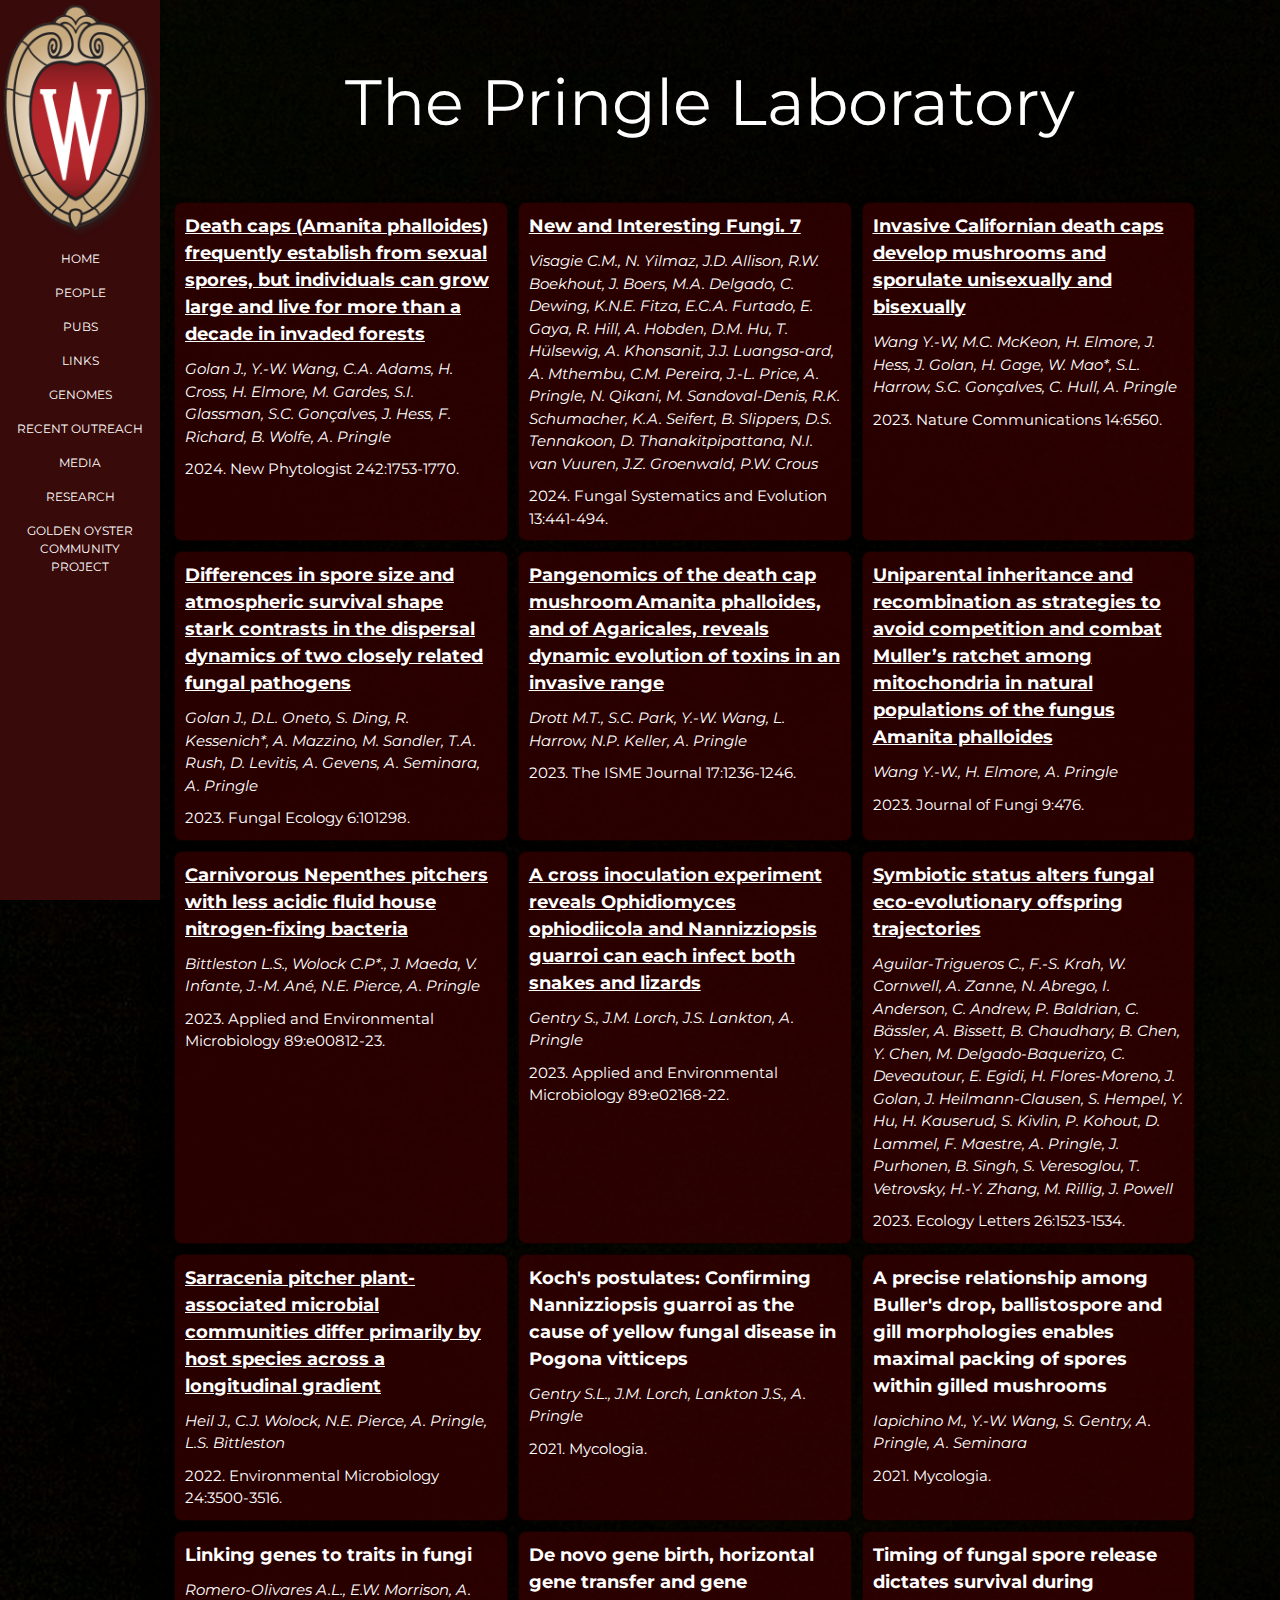
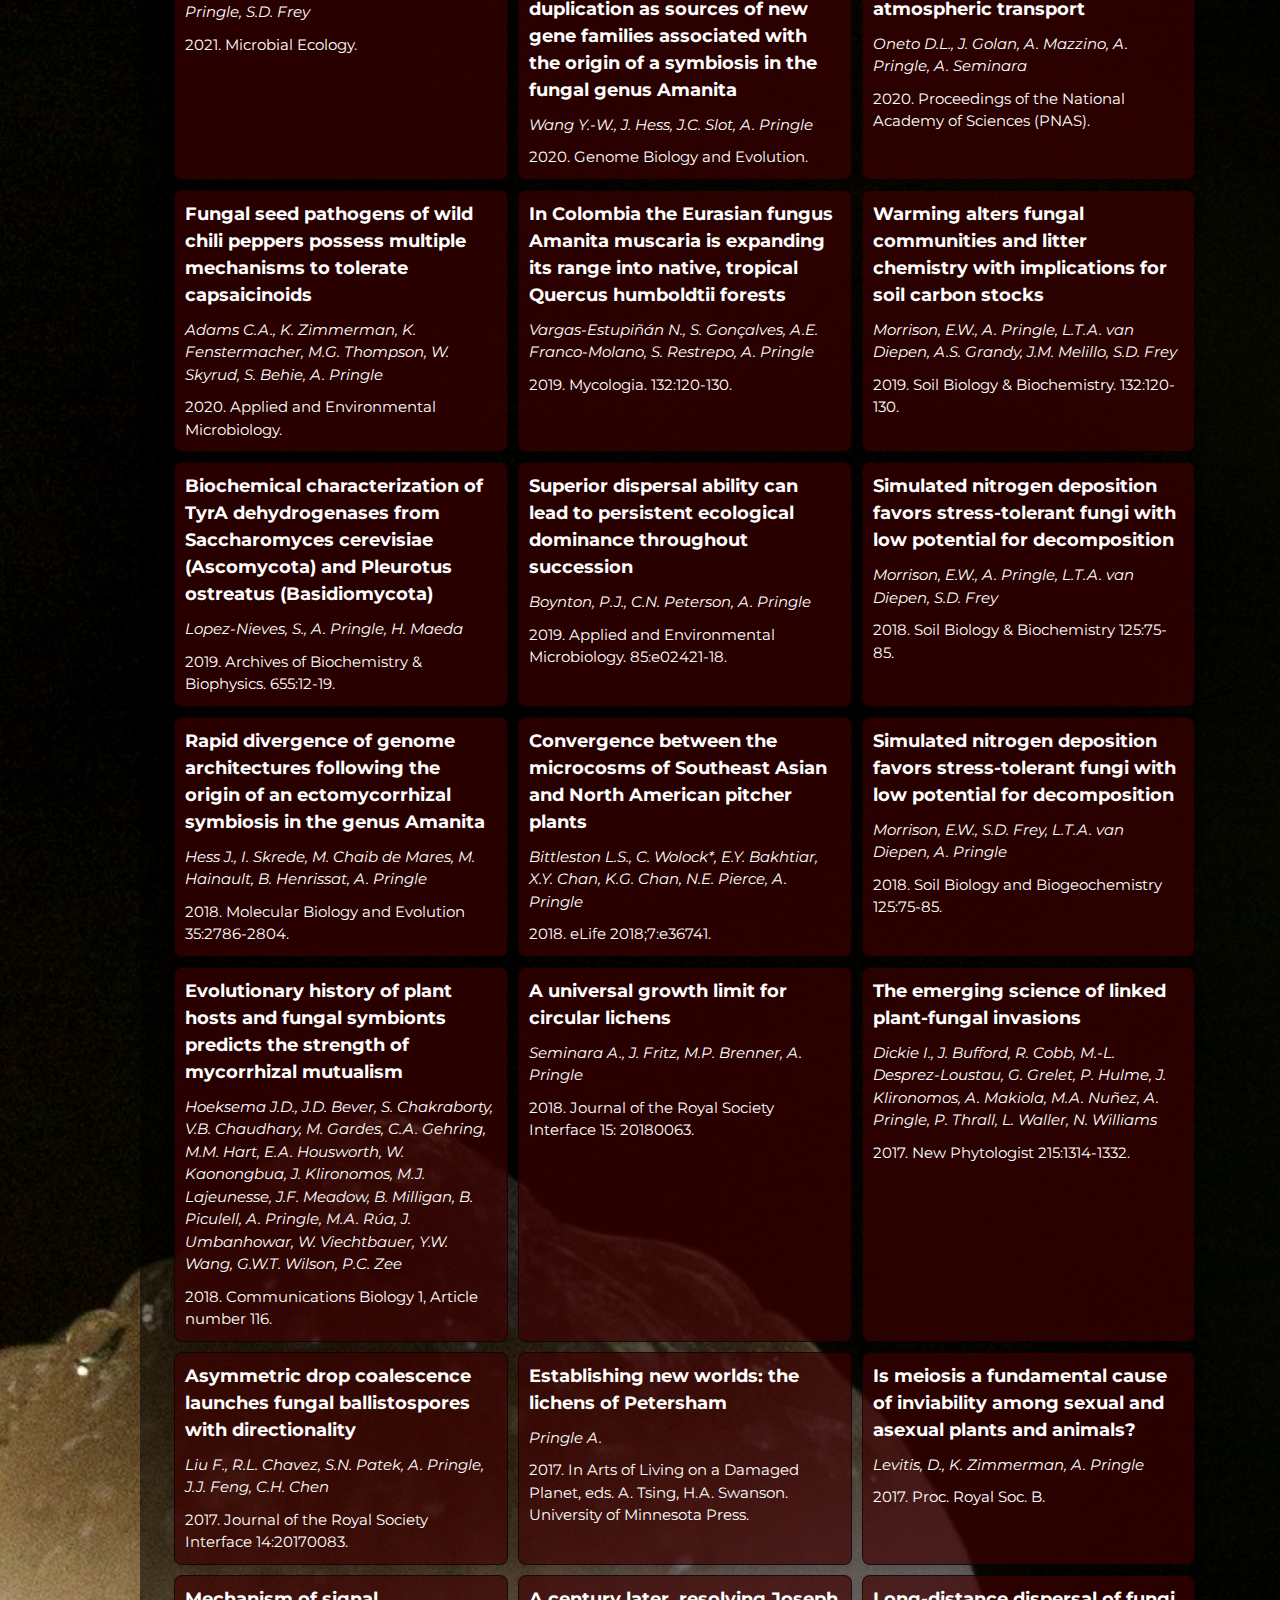
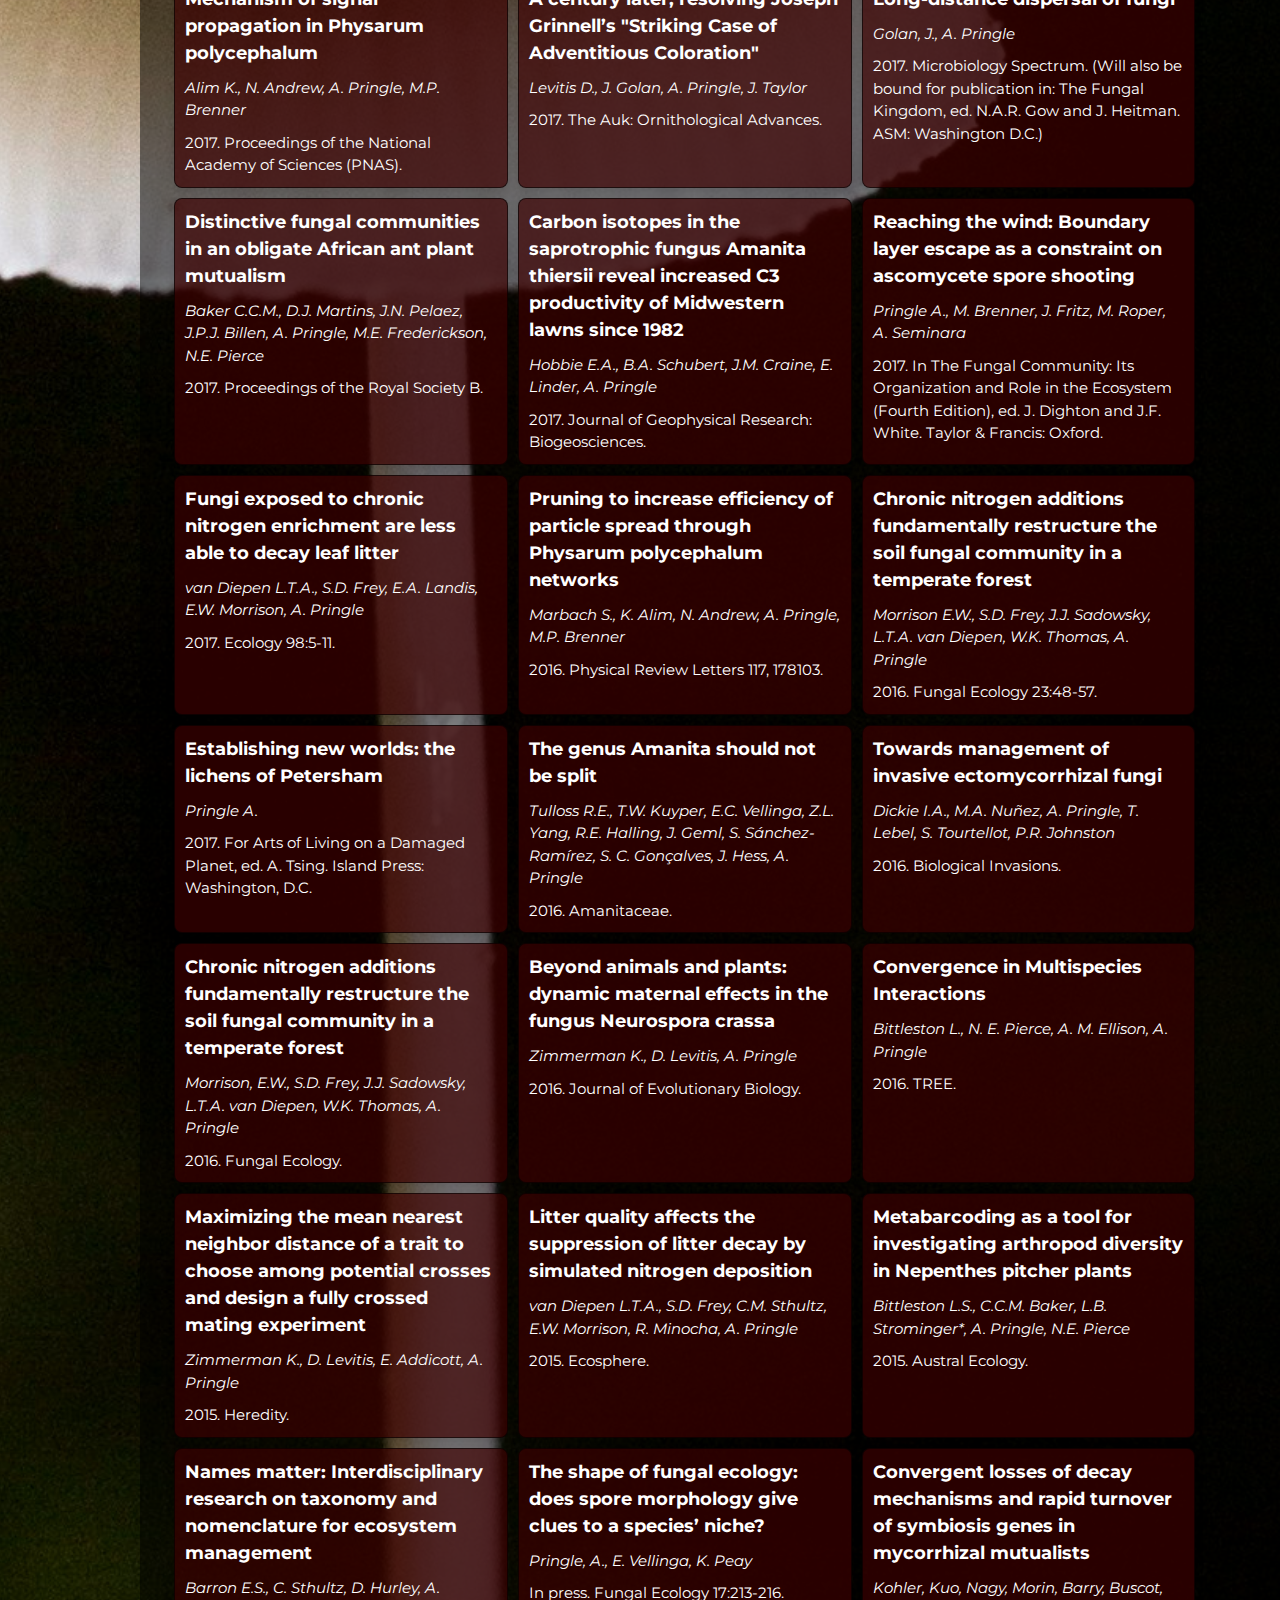
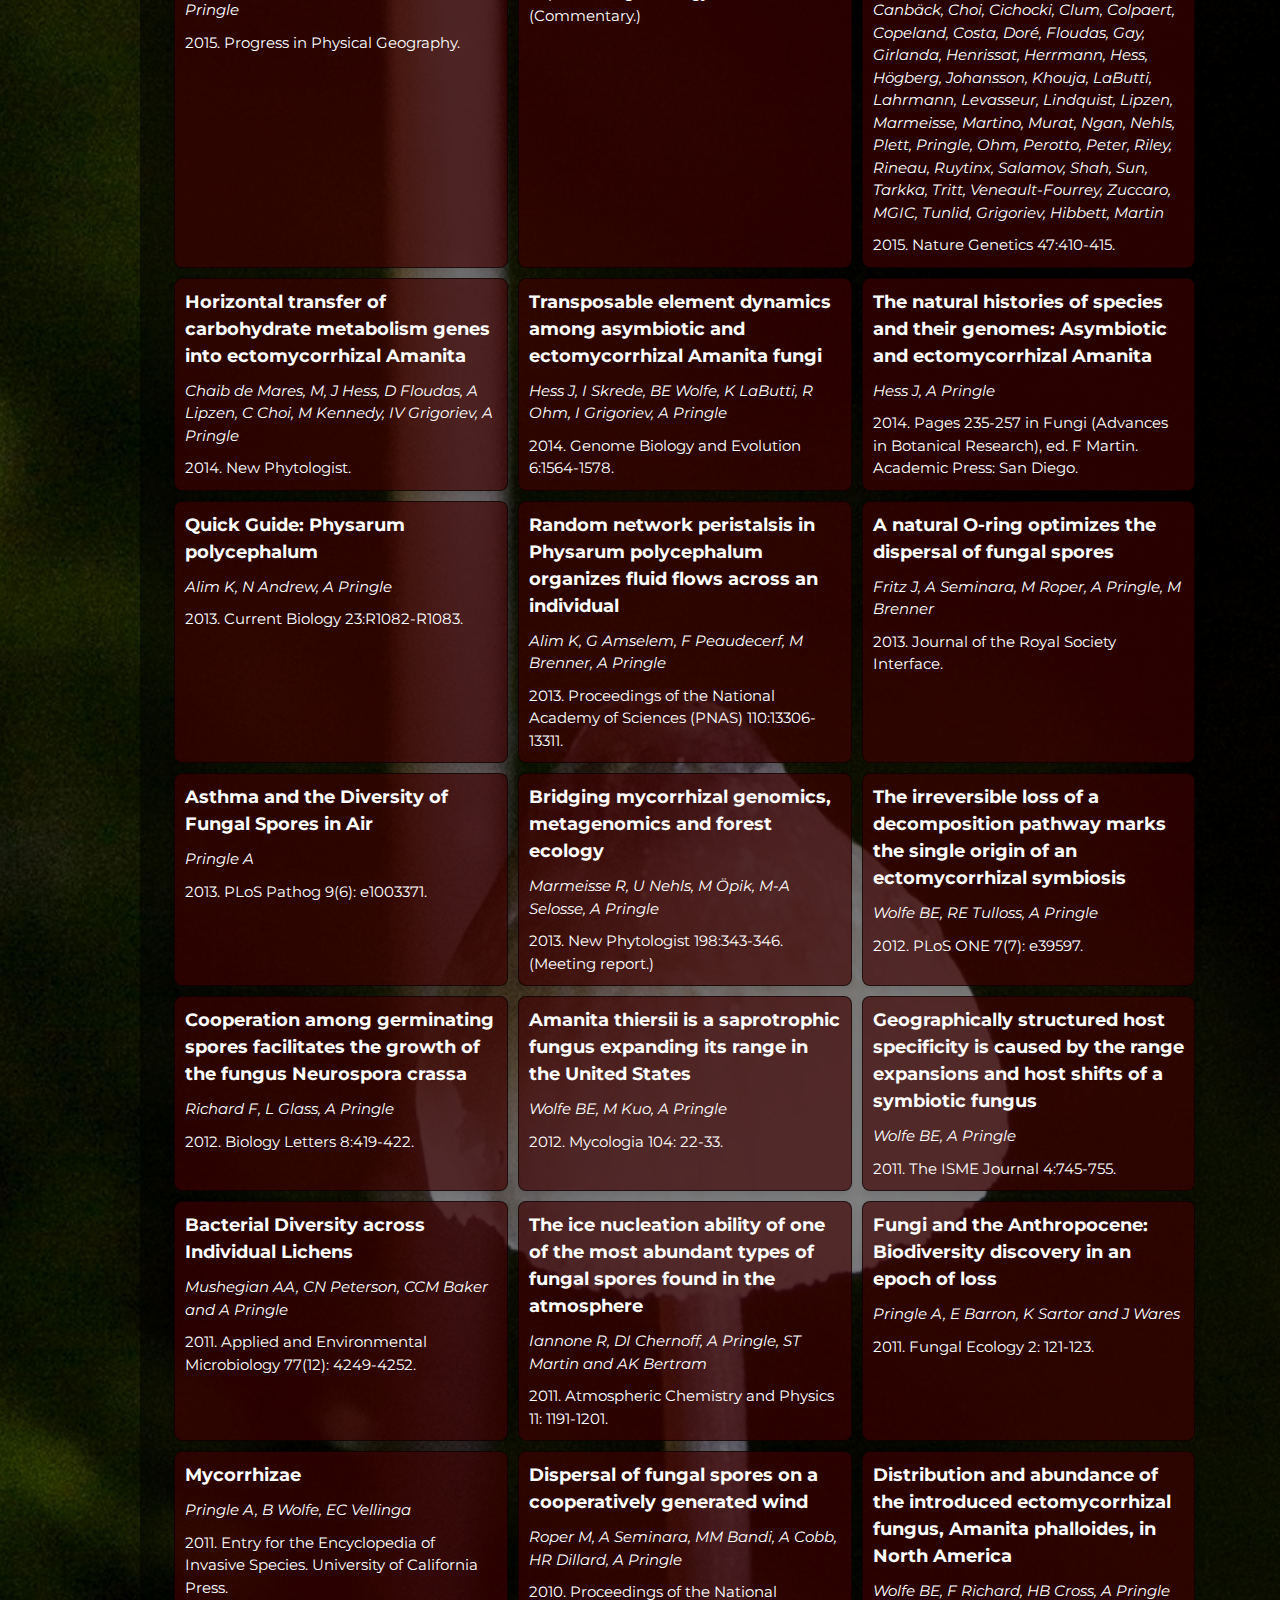
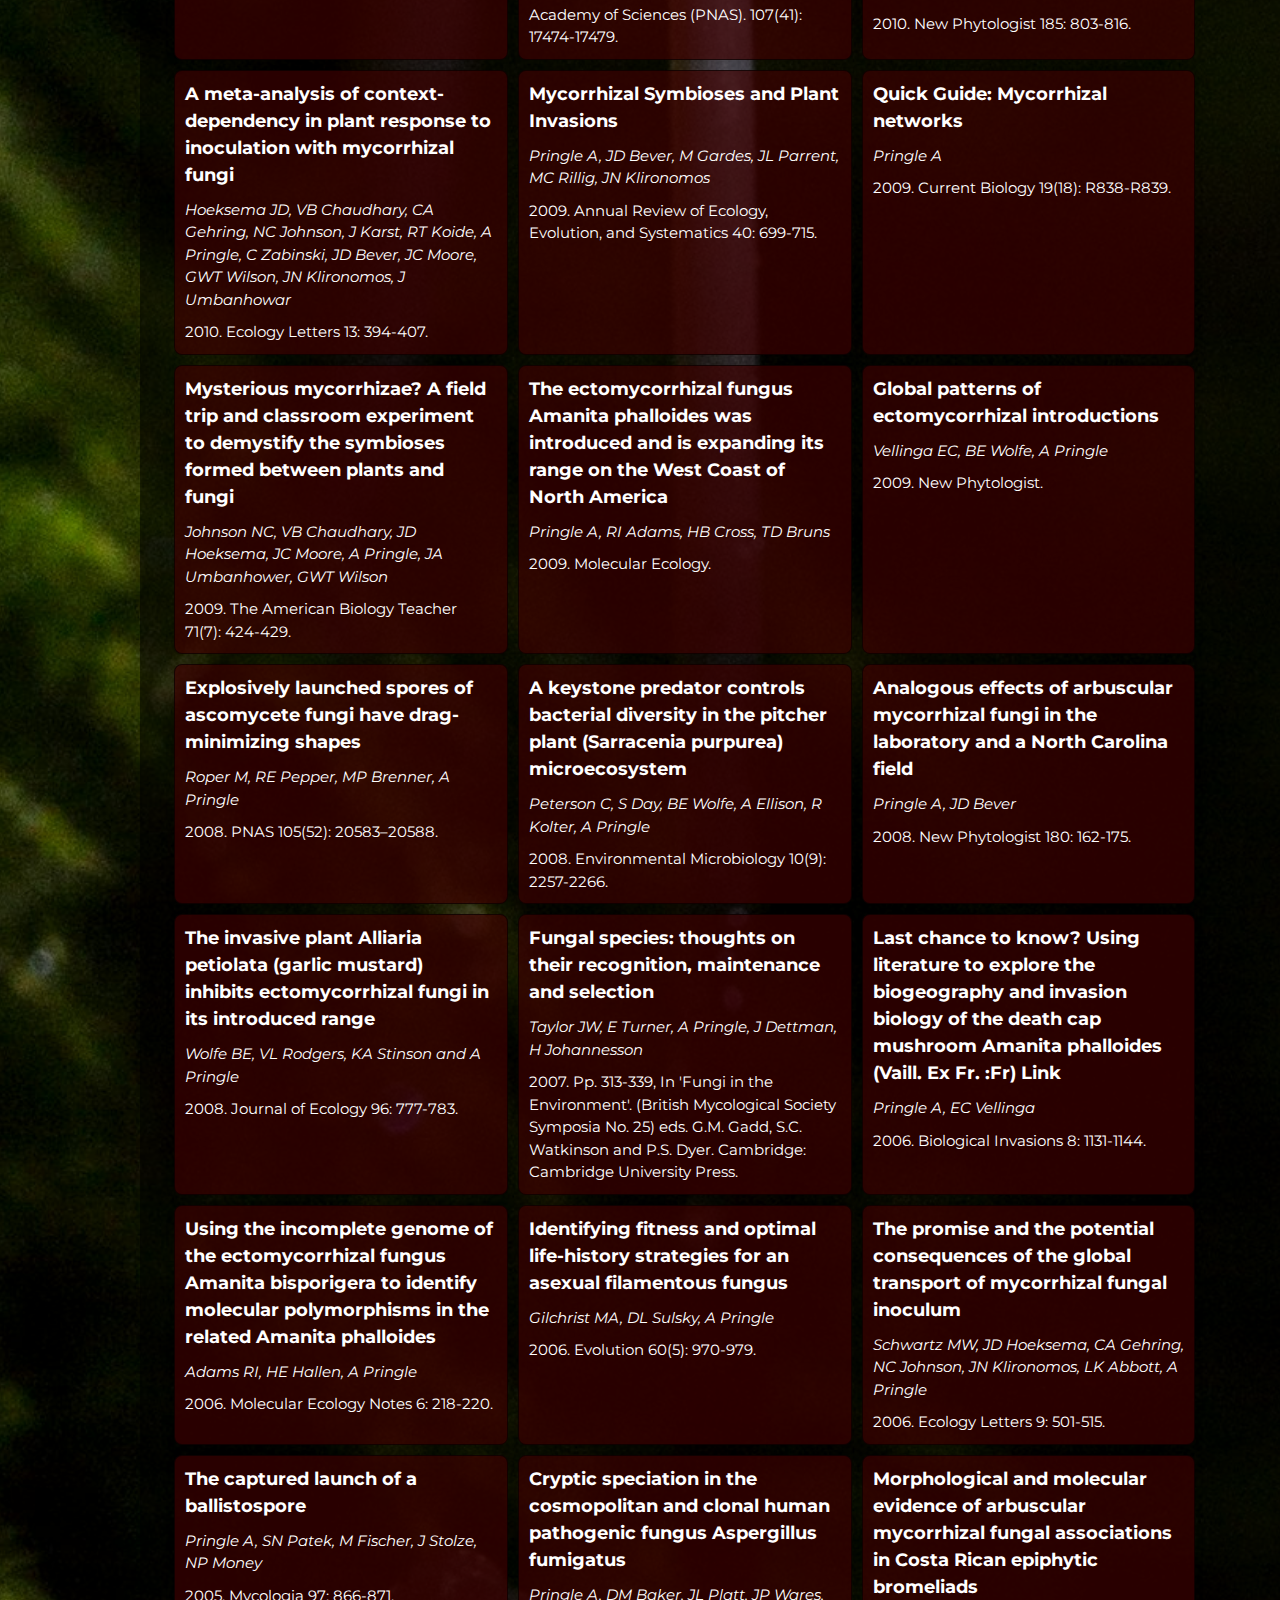
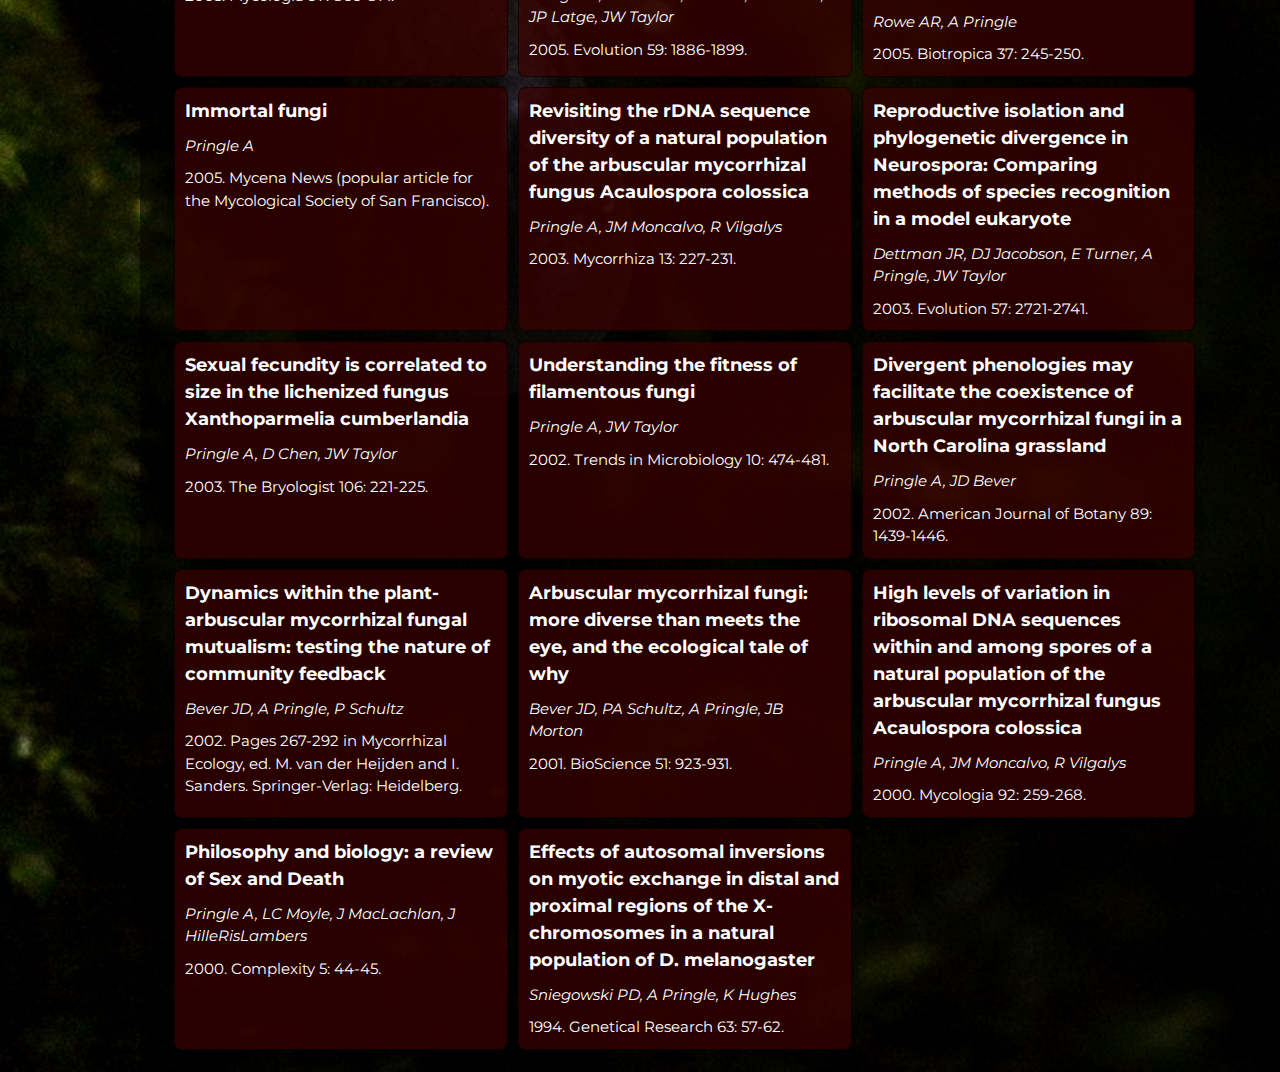
<file: publications/index.html>
<!DOCTYPE html>
<html lang="en">

<head>
    <meta charset="UTF-8">
    <meta name="viewport" content="width=device-width, initial-scale=1.0">
    <title>Pringle! Lab UW-Madison</title>
    <link rel="stylesheet" href="https://www.w3schools.com/w3css/4/w3.css">
    <link rel="stylesheet" href="https://fonts.googleapis.com/css?family=Montserrat">
    <link rel="stylesheet" href="https://cdnjs.cloudflare.com/ajax/libs/font-awesome/4.7.0/css/font-awesome.min.css">
    <link rel="stylesheet" href="https://pringlelab.github.io/styles.css"> <!-- Link to the external CSS file -->
</head>

<body class="w3-black">
    <!-- Placeholder for the sidebar -->
    <div id="sidebar-placeholder"></div>
    <!-- Load the sidebar using JavaScript -->
    <script>
        document.addEventListener("DOMContentLoaded", function () {
            fetch("https://pringlelab.github.io/sidebar.html")
                .then(response => response.text())
                .then(data => {
                    document.getElementById("sidebar-placeholder").innerHTML = data;
                });
        });
    </script>
    <!-- Include the random background script -->
    <script src="https://pringlelab.github.io/randombackground.js"></script>

    <!-- Main content -->
    <div class="w3-padding-large w3-dark-transparent" id="main">
        <!-- Header/Home -->
        <header class="w3-container w3-padding-32 w3-center" id="home">
            <h1 class="w3-jumbo"><span class="w3-hide-small">The Pringle Laboratory</span></h1>
        </header>

        <!-- Publications -->
        <div class="publications-container">
            <div class="publication-card">
                <div class="publication-title">
                    <a href="https://nph.onlinelibrary.wiley.com/doi/epdf/10.1111/nph.19483">Death caps (Amanita
                        phalloides) frequently establish from sexual spores, but individuals can grow large and live for
                        more than a decade in invaded forests</a>
                </div>
                <div class="publication-authors">
                    Golan J., Y.-W. Wang, C.A. Adams, H. Cross, H. Elmore, M. Gardes, S.I. Glassman, S.C. Gonçalves, J.
                    Hess, F. Richard, B. Wolfe, A. Pringle
                </div>
                <div class="publication-details">
                    2024. New Phytologist 242:1753-1770.
                </div>
            </div>

            <div class="publication-card">
                <div class="publication-title">
                    <a href="https://fuse-journal.org/index.php/vol13">New and Interesting Fungi. 7</a>
                </div>
                <div class="publication-authors">
                    Visagie C.M., N. Yilmaz, J.D. Allison, R.W. Boekhout, J. Boers, M.A. Delgado, C. Dewing, K.N.E.
                    Fitza, E.C.A. Furtado, E. Gaya, R. Hill, A. Hobden, D.M. Hu, T. Hülsewig, A. Khonsanit, J.J.
                    Luangsa-ard, A. Mthembu, C.M. Pereira, J.-L. Price, A. Pringle, N. Qikani, M. Sandoval-Denis, R.K.
                    Schumacher, K.A. Seifert, B. Slippers, D.S. Tennakoon, D. Thanakitpipattana, N.I. van Vuuren, J.Z.
                    Groenwald, P.W. Crous
                </div>
                <div class="publication-details">
                    2024. Fungal Systematics and Evolution 13:441-494.
                </div>
            </div>

            <div class="publication-card">
                <div class="publication-title">
                    <a href="https://www.nature.com/articles/s41467-023-42317-z">Invasive Californian death caps develop
                        mushrooms and sporulate unisexually and bisexually</a>
                </div>
                <div class="publication-authors">
                    Wang Y.-W, M.C. McKeon, H. Elmore, J. Hess, J. Golan, H. Gage, W. Mao*, S.L. Harrow, S.C. Gonçalves,
                    C. Hull, A. Pringle
                </div>
                <div class="publication-details">
                    2023. Nature Communications 14:6560.
                </div>
            </div>

            <div class="publication-card">
                <div class="publication-title">
                    <a href="https://www.sciencedirect.com/science/article/pii/S1754504823000752">Differences in spore
                        size and atmospheric survival shape stark contrasts in the dispersal dynamics of two closely
                        related fungal pathogens</a>
                </div>
                <div class="publication-authors">
                    Golan J., D.L. Oneto, S. Ding, R. Kessenich*, A. Mazzino, M. Sandler, T.A. Rush, D. Levitis, A.
                    Gevens, A. Seminara, A. Pringle
                </div>
                <div class="publication-details">
                    2023. Fungal Ecology 6:101298.
                </div>
            </div>

            <div class="publication-card">
                <div class="publication-title">
                    <a href="https://www.nature.com/articles/s41396-023-01432-x">Pangenomics of the death cap
                        mushroom Amanita phalloides, and of Agaricales, reveals dynamic evolution of toxins in an
                        invasive range</a>
                </div>
                <div class="publication-authors">
                    Drott M.T., S.C. Park, Y.-W. Wang, L. Harrow, N.P. Keller, A. Pringle
                </div>
                <div class="publication-details">
                    2023. The ISME Journal 17:1236-1246.
                </div>
            </div>

            <div class="publication-card">
                <div class="publication-title">
                    <a href="https://pubmed.ncbi.nlm.nih.gov/37108928/">Uniparental inheritance and recombination as
                        strategies to avoid competition and combat Muller’s ratchet among mitochondria in natural
                        populations of the fungus Amanita phalloides</a>
                </div>
                <div class="publication-authors">
                    Wang Y.-W., H. Elmore, A. Pringle
                </div>
                <div class="publication-details">
                    2023. Journal of Fungi 9:476.
                </div>
            </div>

            <div class="publication-card">
                <div class="publication-title">
                    <a href="https://journals.asm.org/doi/10.1128/aem.00812-23">Carnivorous Nepenthes pitchers with less
                        acidic fluid house nitrogen-fixing bacteria</a>
                </div>
                <div class="publication-authors">
                    Bittleston L.S., Wolock C.P*., J. Maeda, V. Infante, J.-M. Ané, N.E. Pierce, A. Pringle
                </div>
                <div class="publication-details">
                    2023. Applied and Environmental Microbiology 89:e00812-23.
                </div>
            </div>

            <div class="publication-card">
                <div class="publication-title">
                    <a href="https://pubmed.ncbi.nlm.nih.gov/37098892/">A cross inoculation experiment reveals
                        Ophidiomyces ophiodiicola and Nannizziopsis guarroi can each infect both snakes and lizards</a>
                </div>
                <div class="publication-authors">
                    Gentry S., J.M. Lorch, J.S. Lankton, A. Pringle
                </div>
                <div class="publication-details">
                    2023. Applied and Environmental Microbiology 89:e02168-22.
                </div>
            </div>

            <div class="publication-card">
                <div class="publication-title">
                    <a href="https://onlinelibrary.wiley.com/doi/full/10.1111/ele.14271">Symbiotic status alters fungal
                        eco-evolutionary offspring trajectories</a>
                </div>
                <div class="publication-authors">
                    Aguilar-Trigueros C., F.-S. Krah, W. Cornwell, A. Zanne, N. Abrego, I. Anderson, C. Andrew, P.
                    Baldrian, C. Bässler, A. Bissett, B. Chaudhary, B. Chen, Y. Chen, M. Delgado-Baquerizo, C.
                    Deveautour, E. Egidi, H. Flores-Moreno, J. Golan, J. Heilmann-Clausen, S. Hempel, Y. Hu, H.
                    Kauserud, S. Kivlin, P. Kohout, D. Lammel, F. Maestre, A. Pringle, J. Purhonen, B. Singh, S.
                    Veresoglou, T. Vetrovsky, H.-Y. Zhang, M. Rillig, J. Powell
                </div>
                <div class="publication-details">
                    2023. Ecology Letters 26:1523-1534.
                </div>
            </div>

            <div class="publication-card">
                <div class="publication-title">
                    <a href="https://pubmed.ncbi.nlm.nih.gov/35384233/">Sarracenia pitcher plant-associated microbial
                        communities differ primarily by host species across a longitudinal gradient</a>
                </div>
                <div class="publication-authors">
                    Heil J., C.J. Wolock, N.E. Pierce, A. Pringle, L.S. Bittleston
                </div>
                <div class="publication-details">
                    2022. Environmental Microbiology 24:3500-3516.
                </div>
            </div>

            <div class="publication-card">
                <div class="publication-title">Koch's postulates: Confirming Nannizziopsis guarroi as the cause of
                    yellow fungal disease in Pogona vitticeps</div>
                <div class="publication-authors">Gentry S.L., J.M. Lorch, Lankton J.S., A. Pringle</div>
                <div class="publication-details">2021. Mycologia.</div>
            </div>
            <div class="publication-card">
                <div class="publication-title">A precise relationship among Buller's drop, ballistospore and gill
                    morphologies enables maximal packing of spores within gilled mushrooms</div>
                <div class="publication-authors">Iapichino M., Y.-W. Wang, S. Gentry, A. Pringle, A. Seminara</div>
                <div class="publication-details">2021. Mycologia.</div>
            </div>
            <div class="publication-card">
                <div class="publication-title">Linking genes to traits in fungi</div>
                <div class="publication-authors">Romero-Olivares A.L., E.W. Morrison, A. Pringle, S.D. Frey</div>
                <div class="publication-details">2021. Microbial Ecology.</div>
            </div>
            <div class="publication-card">
                <div class="publication-title">De novo gene birth, horizontal gene transfer and gene duplication as
                    sources of new gene families associated with the origin of a symbiosis in the fungal genus Amanita
                </div>
                <div class="publication-authors">Wang Y.-W., J. Hess, J.C. Slot, A. Pringle</div>
                <div class="publication-details">2020. Genome Biology and Evolution.</div>
            </div>
            <div class="publication-card">
                <div class="publication-title">Timing of fungal spore release dictates survival during atmospheric
                    transport</div>
                <div class="publication-authors">Oneto D.L., J. Golan, A. Mazzino, A. Pringle, A. Seminara</div>
                <div class="publication-details">2020. Proceedings of the National Academy of Sciences (PNAS).</div>
            </div>
            <div class="publication-card">
                <div class="publication-title">Fungal seed pathogens of wild chili peppers possess multiple mechanisms
                    to tolerate capsaicinoids</div>
                <div class="publication-authors">Adams C.A., K. Zimmerman, K. Fenstermacher, M.G. Thompson, W. Skyrud,
                    S. Behie, A. Pringle</div>
                <div class="publication-details">2020. Applied and Environmental Microbiology.</div>
            </div>
            <div class="publication-card">
                <div class="publication-title">In Colombia the Eurasian fungus Amanita muscaria is expanding its range
                    into native, tropical Quercus humboldtii forests</div>
                <div class="publication-authors">Vargas-Estupiñán N., S. Gonçalves, A.E. Franco-Molano, S. Restrepo, A.
                    Pringle</div>
                <div class="publication-details">2019. Mycologia. 132:120-130.</div>
            </div>
            <div class="publication-card">
                <div class="publication-title">Warming alters fungal communities and litter chemistry with implications
                    for soil carbon stocks</div>
                <div class="publication-authors">Morrison, E.W., A. Pringle, L.T.A. van Diepen, A.S. Grandy, J.M.
                    Melillo, S.D. Frey</div>
                <div class="publication-details">2019. Soil Biology & Biochemistry. 132:120-130.</div>
            </div>
            <div class="publication-card">
                <div class="publication-title">Biochemical characterization of TyrA dehydrogenases from Saccharomyces
                    cerevisiae (Ascomycota) and Pleurotus ostreatus (Basidiomycota)</div>
                <div class="publication-authors">Lopez-Nieves, S., A. Pringle, H. Maeda</div>
                <div class="publication-details">2019. Archives of Biochemistry & Biophysics. 655:12-19.</div>
            </div>
            <div class="publication-card">
                <div class="publication-title">Superior dispersal ability can lead to persistent ecological dominance
                    throughout succession</div>
                <div class="publication-authors">Boynton, P.J., C.N. Peterson, A. Pringle</div>
                <div class="publication-details">2019. Applied and Environmental Microbiology. 85:e02421-18.</div>
            </div>
            <div class="publication-card">
                <div class="publication-title">Simulated nitrogen deposition favors stress-tolerant fungi with low
                    potential for decomposition</div>
                <div class="publication-authors">Morrison, E.W., A. Pringle, L.T.A. van Diepen, S.D. Frey</div>
                <div class="publication-details">2018. Soil Biology & Biochemistry 125:75-85.</div>
            </div>
            <div class="publication-card">
                <div class="publication-title">Rapid divergence of genome architectures following the origin of an
                    ectomycorrhizal symbiosis in the genus Amanita</div>
                <div class="publication-authors">Hess J., I. Skrede, M. Chaib de Mares, M. Hainault, B. Henrissat, A.
                    Pringle</div>
                <div class="publication-details">2018. Molecular Biology and Evolution 35:2786-2804.</div>
            </div>
            <div class="publication-card">
                <div class="publication-title">Convergence between the microcosms of Southeast Asian and North American
                    pitcher plants</div>
                <div class="publication-authors">Bittleston L.S., C. Wolock*, E.Y. Bakhtiar, X.Y. Chan, K.G. Chan, N.E.
                    Pierce, A. Pringle</div>
                <div class="publication-details">2018. eLife 2018;7:e36741.</div>
            </div>
            <div class="publication-card">
                <div class="publication-title">Simulated nitrogen deposition favors stress-tolerant fungi with low
                    potential for decomposition</div>
                <div class="publication-authors">Morrison, E.W., S.D. Frey, L.T.A. van Diepen, A. Pringle</div>
                <div class="publication-details">2018. Soil Biology and Biogeochemistry 125:75-85.</div>
            </div>
            <div class="publication-card">
                <div class="publication-title">Evolutionary history of plant hosts and fungal symbionts predicts the
                    strength of mycorrhizal mutualism</div>
                <div class="publication-authors">Hoeksema J.D., J.D. Bever, S. Chakraborty, V.B. Chaudhary, M. Gardes,
                    C.A. Gehring, M.M. Hart, E.A. Housworth, W. Kaonongbua, J. Klironomos, M.J. Lajeunesse, J.F. Meadow,
                    B. Milligan, B. Piculell, A. Pringle, M.A. Rúa, J. Umbanhowar, W. Viechtbauer, Y.W. Wang, G.W.T.
                    Wilson, P.C. Zee</div>
                <div class="publication-details">2018. Communications Biology 1, Article number 116.</div>
            </div>
            <div class="publication-card">
                <div class="publication-title">A universal growth limit for circular lichens</div>
                <div class="publication-authors">Seminara A., J. Fritz, M.P. Brenner, A. Pringle</div>
                <div class="publication-details">2018. Journal of the Royal Society Interface 15: 20180063.</div>
            </div>
            <div class="publication-card">
                <div class="publication-title">The emerging science of linked plant-fungal invasions</div>
                <div class="publication-authors">Dickie I., J. Bufford, R. Cobb, M.-L. Desprez-Loustau, G. Grelet, P.
                    Hulme, J. Klironomos, A. Makiola, M.A. Nuñez, A. Pringle, P. Thrall, L. Waller, N. Williams</div>
                <div class="publication-details">2017. New Phytologist 215:1314-1332.</div>
            </div>
            <div class="publication-card">
                <div class="publication-title">Asymmetric drop coalescence launches fungal ballistospores with
                    directionality</div>
                <div class="publication-authors">Liu F., R.L. Chavez, S.N. Patek, A. Pringle, J.J. Feng, C.H. Chen</div>
                <div class="publication-details">2017. Journal of the Royal Society Interface 14:20170083.</div>
            </div>
            <div class="publication-card">
                <div class="publication-title">Establishing new worlds: the lichens of Petersham</div>
                <div class="publication-authors">Pringle A.</div>
                <div class="publication-details">2017. In Arts of Living on a Damaged Planet, eds. A. Tsing, H.A.
                    Swanson. University of Minnesota Press.</div>
            </div>
            <div class="publication-card">
                <div class="publication-title">Is meiosis a fundamental cause of inviability among sexual and asexual
                    plants and animals?</div>
                <div class="publication-authors">Levitis, D., K. Zimmerman, A. Pringle</div>
                <div class="publication-details">2017. Proc. Royal Soc. B.</div>
            </div>
            <div class="publication-card">
                <div class="publication-title">Mechanism of signal propagation in Physarum polycephalum</div>
                <div class="publication-authors">Alim K., N. Andrew, A. Pringle, M.P. Brenner</div>
                <div class="publication-details">2017. Proceedings of the National Academy of Sciences (PNAS).</div>
            </div>
            <div class="publication-card">
                <div class="publication-title">A century later, resolving Joseph Grinnell’s "Striking Case of
                    Adventitious Coloration"</div>
                <div class="publication-authors">Levitis D., J. Golan, A. Pringle, J. Taylor</div>
                <div class="publication-details">2017. The Auk: Ornithological Advances.</div>
            </div>
            <div class="publication-card">
                <div class="publication-title">Long-distance dispersal of fungi</div>
                <div class="publication-authors">Golan, J., A. Pringle</div>
                <div class="publication-details">2017. Microbiology Spectrum. (Will also be bound for publication in:
                    The Fungal Kingdom, ed. N.A.R. Gow and J. Heitman. ASM: Washington D.C.)</div>
            </div>
            <div class="publication-card">
                <div class="publication-title">Distinctive fungal communities in an obligate African ant plant mutualism
                </div>
                <div class="publication-authors">Baker C.C.M., D.J. Martins, J.N. Pelaez, J.P.J. Billen, A. Pringle,
                    M.E. Frederickson, N.E. Pierce</div>
                <div class="publication-details">2017. Proceedings of the Royal Society B.</div>
            </div>
            <div class="publication-card">
                <div class="publication-title">Carbon isotopes in the saprotrophic fungus Amanita thiersii reveal
                    increased C3 productivity of Midwestern lawns since 1982</div>
                <div class="publication-authors">Hobbie E.A., B.A. Schubert, J.M. Craine, E. Linder, A. Pringle</div>
                <div class="publication-details">2017. Journal of Geophysical Research: Biogeosciences.</div>
            </div>
            <div class="publication-card">
                <div class="publication-title">Reaching the wind: Boundary layer escape as a constraint on ascomycete
                    spore shooting</div>
                <div class="publication-authors">Pringle A., M. Brenner, J. Fritz, M. Roper, A. Seminara</div>
                <div class="publication-details">2017. In The Fungal Community: Its Organization and Role in the
                    Ecosystem (Fourth Edition), ed. J. Dighton and J.F. White. Taylor & Francis: Oxford.</div>
            </div>
            <div class="publication-card">
                <div class="publication-title">Fungi exposed to chronic nitrogen enrichment are less able to decay leaf
                    litter</div>
                <div class="publication-authors">van Diepen L.T.A., S.D. Frey, E.A. Landis, E.W. Morrison, A. Pringle
                </div>
                <div class="publication-details">2017. Ecology 98:5-11.</div>
            </div>
            <div class="publication-card">
                <div class="publication-title">Pruning to increase efficiency of particle spread through Physarum
                    polycephalum networks</div>
                <div class="publication-authors">Marbach S., K. Alim, N. Andrew, A. Pringle, M.P. Brenner</div>
                <div class="publication-details">2016. Physical Review Letters 117, 178103.</div>
            </div>
            <div class="publication-card">
                <div class="publication-title">Chronic nitrogen additions fundamentally restructure the soil fungal
                    community in a temperate forest</div>
                <div class="publication-authors">Morrison E.W., S.D. Frey, J.J. Sadowsky, L.T.A. van Diepen, W.K.
                    Thomas, A. Pringle</div>
                <div class="publication-details">2016. Fungal Ecology 23:48-57.</div>
            </div>
            <div class="publication-card">
                <div class="publication-title">Establishing new worlds: the lichens of Petersham</div>
                <div class="publication-authors">Pringle A.</div>
                <div class="publication-details">2017. For Arts of Living on a Damaged Planet, ed. A. Tsing. Island
                    Press: Washington, D.C.</div>
            </div>
            <div class="publication-card">
                <div class="publication-title">The genus Amanita should not be split</div>
                <div class="publication-authors">Tulloss R.E., T.W. Kuyper, E.C. Vellinga, Z.L. Yang, R.E. Halling, J.
                    Geml, S. Sánchez-Ramírez, S. C. Gonçalves, J. Hess, A. Pringle</div>
                <div class="publication-details">2016. Amanitaceae.</div>
            </div>
            <div class="publication-card">
                <div class="publication-title">Towards management of invasive ectomycorrhizal fungi</div>
                <div class="publication-authors">Dickie I.A., M.A. Nuñez, A. Pringle, T. Lebel, S. Tourtellot, P.R.
                    Johnston</div>
                <div class="publication-details">2016. Biological Invasions.</div>
            </div>
            <div class="publication-card">
                <div class="publication-title">Chronic nitrogen additions fundamentally restructure the soil fungal
                    community in a temperate forest</div>
                <div class="publication-authors">Morrison, E.W., S.D. Frey, J.J. Sadowsky, L.T.A. van Diepen, W.K.
                    Thomas, A. Pringle</div>
                <div class="publication-details">2016. Fungal Ecology.</div>
            </div>
            <div class="publication-card">
                <div class="publication-title">Beyond animals and plants: dynamic maternal effects in the fungus
                    Neurospora crassa</div>
                <div class="publication-authors">Zimmerman K., D. Levitis, A. Pringle</div>
                <div class="publication-details">2016. Journal of Evolutionary Biology.</div>
            </div>
            <div class="publication-card">
                <div class="publication-title">Convergence in Multispecies Interactions</div>
                <div class="publication-authors">Bittleston L., N. E. Pierce, A. M. Ellison, A. Pringle</div>
                <div class="publication-details">2016. TREE.</div>
            </div>
            <div class="publication-card">
                <div class="publication-title">Maximizing the mean nearest neighbor distance of a trait to choose among
                    potential crosses and design a fully crossed mating experiment</div>
                <div class="publication-authors">Zimmerman K., D. Levitis, E. Addicott, A. Pringle</div>
                <div class="publication-details">2015. Heredity.</div>
            </div>
            <div class="publication-card">
                <div class="publication-title">Litter quality affects the suppression of litter decay by simulated
                    nitrogen deposition</div>
                <div class="publication-authors">van Diepen L.T.A., S.D. Frey, C.M. Sthultz, E.W. Morrison, R. Minocha,
                    A. Pringle</div>
                <div class="publication-details">2015. Ecosphere.</div>
            </div>
            <div class="publication-card">
                <div class="publication-title">Metabarcoding as a tool for investigating arthropod diversity in
                    Nepenthes pitcher plants</div>
                <div class="publication-authors">Bittleston L.S., C.C.M. Baker, L.B. Strominger*, A. Pringle, N.E.
                    Pierce</div>
                <div class="publication-details">2015. Austral Ecology.</div>
            </div>

            <div class="publication-card">
                <div class="publication-title">Names matter: Interdisciplinary research on taxonomy and nomenclature for
                    ecosystem management</div>
                <div class="publication-authors">Barron E.S., C. Sthultz, D. Hurley, A. Pringle</div>
                <div class="publication-details">2015. Progress in Physical Geography.</div>
            </div>
            <div class="publication-card">
                <div class="publication-title">The shape of fungal ecology: does spore morphology give clues to a
                    species’ niche?</div>
                <div class="publication-authors">Pringle, A., E. Vellinga, K. Peay</div>
                <div class="publication-details">In press. Fungal Ecology 17:213-216. (Commentary.)</div>
            </div>
            <div class="publication-card">
                <div class="publication-title">Convergent losses of decay mechanisms and rapid turnover of symbiosis
                    genes in mycorrhizal mutualists</div>
                <div class="publication-authors">Kohler, Kuo, Nagy, Morin, Barry, Buscot, Canbäck, Choi, Cichocki, Clum,
                    Colpaert, Copeland, Costa, Doré, Floudas, Gay, Girlanda, Henrissat, Herrmann, Hess, Högberg,
                    Johansson, Khouja, LaButti, Lahrmann, Levasseur, Lindquist, Lipzen, Marmeisse, Martino, Murat, Ngan,
                    Nehls, Plett, Pringle, Ohm, Perotto, Peter, Riley, Rineau, Ruytinx, Salamov, Shah, Sun, Tarkka,
                    Tritt, Veneault-Fourrey, Zuccaro, MGIC, Tunlid, Grigoriev, Hibbett, Martin</div>
                <div class="publication-details">2015. Nature Genetics 47:410-415.</div>
            </div>
            <div class="publication-card">
                <div class="publication-title">Horizontal transfer of carbohydrate metabolism genes into ectomycorrhizal
                    Amanita</div>
                <div class="publication-authors">Chaib de Mares, M, J Hess, D Floudas, A Lipzen, C Choi, M Kennedy, IV
                    Grigoriev, A Pringle</div>
                <div class="publication-details">2014. New Phytologist.</div>
            </div>
            <div class="publication-card">
                <div class="publication-title">Transposable element dynamics among asymbiotic and ectomycorrhizal
                    Amanita fungi</div>
                <div class="publication-authors">Hess J, I Skrede, BE Wolfe, K LaButti, R Ohm, I Grigoriev, A Pringle
                </div>
                <div class="publication-details">2014. Genome Biology and Evolution 6:1564-1578.</div>
            </div>
            <div class="publication-card">
                <div class="publication-title">The natural histories of species and their genomes: Asymbiotic and
                    ectomycorrhizal Amanita</div>
                <div class="publication-authors">Hess J, A Pringle</div>
                <div class="publication-details">2014. Pages 235-257 in Fungi (Advances in Botanical Research), ed. F
                    Martin. Academic Press: San Diego.</div>
            </div>
            <div class="publication-card">
                <div class="publication-title">Quick Guide: Physarum polycephalum</div>
                <div class="publication-authors">Alim K, N Andrew, A Pringle</div>
                <div class="publication-details">2013. Current Biology 23:R1082-R1083.</div>
            </div>
            <div class="publication-card">
                <div class="publication-title">Random network peristalsis in Physarum polycephalum organizes fluid flows
                    across an individual</div>
                <div class="publication-authors">Alim K, G Amselem, F Peaudecerf, M Brenner, A Pringle</div>
                <div class="publication-details">2013. Proceedings of the National Academy of Sciences (PNAS)
                    110:13306-13311.</div>
            </div>
            <div class="publication-card">
                <div class="publication-title">A natural O-ring optimizes the dispersal of fungal spores</div>
                <div class="publication-authors">Fritz J, A Seminara, M Roper, A Pringle, M Brenner</div>
                <div class="publication-details">2013. Journal of the Royal Society Interface.</div>
            </div>
            <div class="publication-card">
                <div class="publication-title">Asthma and the Diversity of Fungal Spores in Air</div>
                <div class="publication-authors">Pringle A</div>
                <div class="publication-details">2013. PLoS Pathog 9(6): e1003371.</div>
            </div>
            <div class="publication-card">
                <div class="publication-title">Bridging mycorrhizal genomics, metagenomics and forest ecology</div>
                <div class="publication-authors">Marmeisse R, U Nehls, M Öpik, M-A Selosse, A Pringle</div>
                <div class="publication-details">2013. New Phytologist 198:343-346. (Meeting report.)</div>
            </div>
            <div class="publication-card">
                <div class="publication-title">The irreversible loss of a decomposition pathway marks the single origin
                    of an ectomycorrhizal symbiosis</div>
                <div class="publication-authors">Wolfe BE, RE Tulloss, A Pringle</div>
                <div class="publication-details">2012. PLoS ONE 7(7): e39597.</div>
            </div>
            <div class="publication-card">
                <div class="publication-title">Cooperation among germinating spores facilitates the growth of the fungus
                    Neurospora crassa</div>
                <div class="publication-authors">Richard F, L Glass, A Pringle</div>
                <div class="publication-details">2012. Biology Letters 8:419-422.</div>
            </div>
            <div class="publication-card">
                <div class="publication-title">Amanita thiersii is a saprotrophic fungus expanding its range in the
                    United States</div>
                <div class="publication-authors">Wolfe BE, M Kuo, A Pringle</div>
                <div class="publication-details">2012. Mycologia 104: 22-33.</div>
            </div>
            <div class="publication-card">
                <div class="publication-title">Geographically structured host specificity is caused by the range
                    expansions and host shifts of a symbiotic fungus</div>
                <div class="publication-authors">Wolfe BE, A Pringle</div>
                <div class="publication-details">2011. The ISME Journal 4:745-755.</div>
            </div>
            <div class="publication-card">
                <div class="publication-title">Bacterial Diversity across Individual Lichens</div>
                <div class="publication-authors">Mushegian AA, CN Peterson, CCM Baker and A Pringle</div>
                <div class="publication-details">2011. Applied and Environmental Microbiology 77(12): 4249-4252.</div>
            </div>
            <div class="publication-card">
                <div class="publication-title">The ice nucleation ability of one of the most abundant types of fungal
                    spores found in the atmosphere</div>
                <div class="publication-authors">Iannone R, DI Chernoff, A Pringle, ST Martin and AK Bertram</div>
                <div class="publication-details">2011. Atmospheric Chemistry and Physics 11: 1191-1201.</div>
            </div>
            <div class="publication-card">
                <div class="publication-title">Fungi and the Anthropocene: Biodiversity discovery in an epoch of loss
                </div>
                <div class="publication-authors">Pringle A, E Barron, K Sartor and J Wares</div>
                <div class="publication-details">2011. Fungal Ecology 2: 121-123.</div>
            </div>
            <div class="publication-card">
                <div class="publication-title">Mycorrhizae</div>
                <div class="publication-authors">Pringle A, B Wolfe, EC Vellinga</div>
                <div class="publication-details">2011. Entry for the Encyclopedia of Invasive Species. University of
                    California Press.</div>
            </div>
            <div class="publication-card">
                <div class="publication-title">Dispersal of fungal spores on a cooperatively generated wind</div>
                <div class="publication-authors">Roper M, A Seminara, MM Bandi, A Cobb, HR Dillard, A Pringle</div>
                <div class="publication-details">2010. Proceedings of the National Academy of Sciences (PNAS). 107(41):
                    17474-17479.</div>
            </div>
            <div class="publication-card">
                <div class="publication-title">Distribution and abundance of the introduced ectomycorrhizal fungus,
                    Amanita phalloides, in North America</div>
                <div class="publication-authors">Wolfe BE, F Richard, HB Cross, A Pringle</div>
                <div class="publication-details">2010. New Phytologist 185: 803-816.</div>
            </div>
            <div class="publication-card">
                <div class="publication-title">A meta-analysis of context-dependency in plant response to inoculation
                    with mycorrhizal fungi</div>
                <div class="publication-authors">Hoeksema JD, VB Chaudhary, CA Gehring, NC Johnson, J Karst, RT Koide, A
                    Pringle, C Zabinski, JD Bever, JC Moore, GWT Wilson, JN Klironomos, J Umbanhowar</div>
                <div class="publication-details">2010. Ecology Letters 13: 394-407.</div>
            </div>
            <div class="publication-card">
                <div class="publication-title">Mycorrhizal Symbioses and Plant Invasions</div>
                <div class="publication-authors">Pringle A, JD Bever, M Gardes, JL Parrent, MC Rillig, JN Klironomos
                </div>
                <div class="publication-details">2009. Annual Review of Ecology, Evolution, and Systematics 40: 699-715.
                </div>
            </div>
            <div class="publication-card">
                <div class="publication-title">Quick Guide: Mycorrhizal networks</div>
                <div class="publication-authors">Pringle A</div>
                <div class="publication-details">2009. Current Biology 19(18): R838-R839.</div>
            </div>
            <div class="publication-card">
                <div class="publication-title">Mysterious mycorrhizae? A field trip and classroom experiment to
                    demystify the symbioses formed between plants and fungi</div>
                <div class="publication-authors">Johnson NC, VB Chaudhary, JD Hoeksema, JC Moore, A Pringle, JA
                    Umbanhower, GWT Wilson</div>
                <div class="publication-details">2009. The American Biology Teacher 71(7): 424-429.</div>
            </div>
            <div class="publication-card">
                <div class="publication-title">The ectomycorrhizal fungus Amanita phalloides was introduced and is
                    expanding its range on the West Coast of North America</div>
                <div class="publication-authors">Pringle A, RI Adams, HB Cross, TD Bruns</div>
                <div class="publication-details">2009. Molecular Ecology.</div>
            </div>
            <div class="publication-card">
                <div class="publication-title">Global patterns of ectomycorrhizal introductions</div>
                <div class="publication-authors">Vellinga EC, BE Wolfe, A Pringle</div>
                <div class="publication-details">2009. New Phytologist.</div>
            </div>
            <div class="publication-card">
                <div class="publication-title">Explosively launched spores of ascomycete fungi have drag-minimizing
                    shapes</div>
                <div class="publication-authors">Roper M, RE Pepper, MP Brenner, A Pringle</div>
                <div class="publication-details">2008. PNAS 105(52): 20583–20588.</div>
            </div>
            <div class="publication-card">
                <div class="publication-title">A keystone predator controls bacterial diversity in the pitcher plant
                    (Sarracenia purpurea) microecosystem</div>
                <div class="publication-authors">Peterson C, S Day, BE Wolfe, A Ellison, R Kolter, A Pringle</div>
                <div class="publication-details">2008. Environmental Microbiology 10(9): 2257-2266.</div>
            </div>
            <div class="publication-card">
                <div class="publication-title">Analogous effects of arbuscular mycorrhizal fungi in the laboratory and a
                    North Carolina field</div>
                <div class="publication-authors">Pringle A, JD Bever</div>
                <div class="publication-details">2008. New Phytologist 180: 162-175.</div>
            </div>
            <div class="publication-card">
                <div class="publication-title">The invasive plant Alliaria petiolata (garlic mustard) inhibits
                    ectomycorrhizal fungi in its introduced range</div>
                <div class="publication-authors">Wolfe BE, VL Rodgers, KA Stinson and A Pringle</div>
                <div class="publication-details">2008. Journal of Ecology 96: 777-783.</div>
            </div>
            <div class="publication-card">
                <div class="publication-title">Fungal species: thoughts on their recognition, maintenance and selection
                </div>
                <div class="publication-authors">Taylor JW, E Turner, A Pringle, J Dettman, H Johannesson</div>
                <div class="publication-details">2007. Pp. 313-339, In 'Fungi in the Environment'. (British Mycological
                    Society Symposia No. 25) eds. G.M. Gadd, S.C. Watkinson and P.S. Dyer. Cambridge: Cambridge
                    University Press.</div>
            </div>
            <div class="publication-card">
                <div class="publication-title">Last chance to know? Using literature to explore the biogeography and
                    invasion biology of the death cap mushroom Amanita phalloides (Vaill. Ex Fr. :Fr) Link</div>
                <div class="publication-authors">Pringle A, EC Vellinga</div>
                <div class="publication-details">2006. Biological Invasions 8: 1131-1144.</div>
            </div>
            <div class="publication-card">
                <div class="publication-title">Using the incomplete genome of the ectomycorrhizal fungus Amanita
                    bisporigera to identify molecular polymorphisms in the related Amanita phalloides</div>
                <div class="publication-authors">Adams RI, HE Hallen, A Pringle</div>
                <div class="publication-details">2006. Molecular Ecology Notes 6: 218-220.</div>
            </div>
            <div class="publication-card">
                <div class="publication-title">Identifying fitness and optimal life-history strategies for an asexual
                    filamentous fungus</div>
                <div class="publication-authors">Gilchrist MA, DL Sulsky, A Pringle</div>
                <div class="publication-details">2006. Evolution 60(5): 970-979.</div>
            </div>
            <div class="publication-card">
                <div class="publication-title">The promise and the potential consequences of the global transport of
                    mycorrhizal fungal inoculum</div>
                <div class="publication-authors">Schwartz MW, JD Hoeksema, CA Gehring, NC Johnson, JN Klironomos, LK
                    Abbott, A Pringle</div>
                <div class="publication-details">2006. Ecology Letters 9: 501-515.</div>
            </div>
            <div class="publication-card">
                <div class="publication-title">The captured launch of a ballistospore</div>
                <div class="publication-authors">Pringle A, SN Patek, M Fischer, J Stolze, NP Money</div>
                <div class="publication-details">2005. Mycologia 97: 866-871.</div>
            </div>
            <div class="publication-card">
                <div class="publication-title">Cryptic speciation in the cosmopolitan and clonal human pathogenic fungus
                    Aspergillus fumigatus</div>
                <div class="publication-authors">Pringle A, DM Baker, JL Platt, JP Wares, JP Latge, JW Taylor</div>
                <div class="publication-details">2005. Evolution 59: 1886-1899.</div>
            </div>
            <div class="publication-card">
                <div class="publication-title">Morphological and molecular evidence of arbuscular mycorrhizal fungal
                    associations in Costa Rican epiphytic bromeliads</div>
                <div class="publication-authors">Rowe AR, A Pringle</div>
                <div class="publication-details">2005. Biotropica 37: 245-250.</div>
            </div>
            <div class="publication-card">
                <div class="publication-title">Immortal fungi</div>
                <div class="publication-authors">Pringle A</div>
                <div class="publication-details">2005. Mycena News (popular article for the Mycological Society of San
                    Francisco).</div>
            </div>
            <div class="publication-card">
                <div class="publication-title">Revisiting the rDNA sequence diversity of a natural population of the
                    arbuscular mycorrhizal fungus Acaulospora colossica</div>
                <div class="publication-authors">Pringle A, JM Moncalvo, R Vilgalys</div>
                <div class="publication-details">2003. Mycorrhiza 13: 227-231.</div>
            </div>
            <div class="publication-card">
                <div class="publication-title">Reproductive isolation and phylogenetic divergence in Neurospora:
                    Comparing methods of species recognition in a model eukaryote</div>
                <div class="publication-authors">Dettman JR, DJ Jacobson, E Turner, A Pringle, JW Taylor</div>
                <div class="publication-details">2003. Evolution 57: 2721-2741.</div>
            </div>
            <div class="publication-card">
                <div class="publication-title">Sexual fecundity is correlated to size in the lichenized fungus
                    Xanthoparmelia cumberlandia</div>
                <div class="publication-authors">Pringle A, D Chen, JW Taylor</div>
                <div class="publication-details">2003. The Bryologist 106: 221-225.</div>
            </div>
            <div class="publication-card">
                <div class="publication-title">Understanding the fitness of filamentous fungi</div>
                <div class="publication-authors">Pringle A, JW Taylor</div>
                <div class="publication-details">2002. Trends in Microbiology 10: 474-481.</div>
            </div>
            <div class="publication-card">
                <div class="publication-title">Divergent phenologies may facilitate the coexistence of arbuscular
                    mycorrhizal fungi in a North Carolina grassland</div>
                <div class="publication-authors">Pringle A, JD Bever</div>
                <div class="publication-details">2002. American Journal of Botany 89: 1439-1446.</div>
            </div>
            <div class="publication-card">
                <div class="publication-title">Dynamics within the plant-arbuscular mycorrhizal fungal mutualism:
                    testing
                    the nature of community feedback</div>
                <div class="publication-authors">Bever JD, A Pringle, P Schultz</div>
                <div class="publication-details">2002. Pages 267-292 in Mycorrhizal Ecology, ed. M. van der Heijden and
                    I.
                    Sanders. Springer-Verlag: Heidelberg.</div>
            </div>
            <div class="publication-card">
                <div class="publication-title">Arbuscular mycorrhizal fungi: more diverse than meets the eye, and the
                    ecological tale of why</div>
                <div class="publication-authors">Bever JD, PA Schultz, A Pringle, JB Morton</div>
                <div class="publication-details">2001. BioScience 51: 923-931.</div>
            </div>
            <div class="publication-card">
                <div class="publication-title">High levels of variation in ribosomal DNA sequences within and among
                    spores
                    of a natural population of the arbuscular mycorrhizal fungus Acaulospora colossica</div>
                <div class="publication-authors">Pringle A, JM Moncalvo, R Vilgalys</div>
                <div class="publication-details">2000. Mycologia 92: 259-268.</div>
            </div>
            <div class="publication-card">
                <div class="publication-title">Philosophy and biology: a review of Sex and Death</div>
                <div class="publication-authors">Pringle A, LC Moyle, J MacLachlan, J HilleRisLambers</div>
                <div class="publication-details">2000. Complexity 5: 44-45.</div>
            </div>
            <div class="publication-card">
                <div class="publication-title">Effects of autosomal inversions on myotic exchange in distal and proximal
                    regions of the X-chromosomes in a natural population of D. melanogaster</div>
                <div class="publication-authors">Sniegowski PD, A Pringle, K Hughes</div>
                <div class="publication-details">1994. Genetical Research 63: 57-62.</div>
            </div>
        </div>
</body>

</html>
</file>
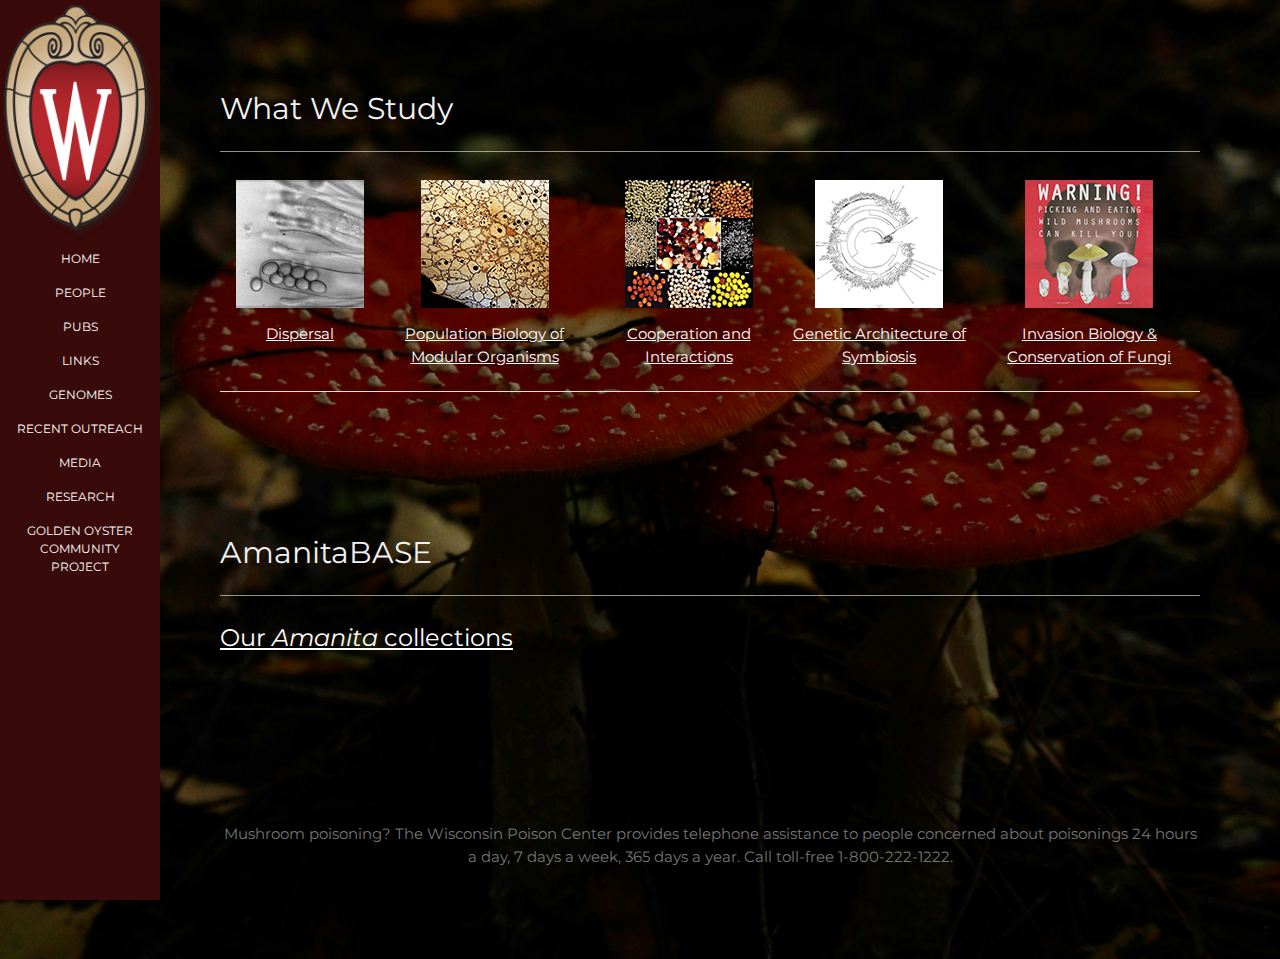
<file: research/index.html>
<!DOCTYPE html>
<html lang="en">
<head>
    <meta charset="UTF-8">
    <meta name="viewport" content="width=device-width, initial-scale=1.0">
    <title>Pringle Lab UW-Madison</title>
    <link rel="stylesheet" href="https://www.w3schools.com/w3css/4/w3.css">
    <link rel="stylesheet" href="https://fonts.googleapis.com/css?family=Montserrat">
    <link rel="stylesheet" href="https://cdnjs.cloudflare.com/ajax/libs/font-awesome/4.7.0/css/font-awesome.min.css">
    <link rel="stylesheet" href="https://pringlelab.github.io/styles.css"> <!-- Link to the external CSS file -->
</head>
<body class="w3-black">

    <!-- Placeholder for the sidebar -->
    <div id="sidebar-placeholder"></div>
    <!-- Load the sidebar using JavaScript -->
    <script>
        document.addEventListener("DOMContentLoaded", function() {
            fetch("https://pringlelab.github.io/sidebar.html")
                .then(response => response.text())
                .then(data => {
                    document.getElementById("sidebar-placeholder").innerHTML = data;
                });
        });
    </script>
    <!-- Include the random background script -->
    <script src="https://pringlelab.github.io/randombackground.js"></script>

    <main class="w3-padding-large" id="main">
        <section class="w3-content w3-justify w3-padding-64" id="study">
            <h2 class="w3-text-light-grey">What We Study</h2>
            <hr class="w3-opacity">
            <table class="w3-table w3-bordered w3-centered">
                <tr>
                    <td>
                        <a href="https://pringlelab.github.io/dispersal/index.html">
                            <img src="https://pringlelab.github.io/images/512x256_13000fps_modified_8fps_20frames_cropped_reduced.gif"
                                alt="Ascobolus spores being launched from ascus.">
                            <p>Dispersal</p>
                        </a>
                    </td>
                    <td>
                        <a href="https://pringlelab.github.io/ecology/index.html">
                            <img src="https://pringlelab.github.io/images/dentatus_button.png"
                                alt="A population of Coccomyces dentatus growing on a leaf. Individuals are delineated by black lines, signalling antagonistic interactions."
                                width="128" height="128">
                            <p>Population Biology of Modular Organisms</p>
                        </a>
                    </td>
                    <td>
                        <a href="https://pringlelab.github.io/mutualism/index.html">
                            <img src="https://pringlelab.github.io/images/spores_button.png"
                                alt="Spores of arbuscular mycorrhizal fungi from a North Carolina field." width="128"
                                height="128">
                            <p>Cooperation and Interactions</p>
                        </a>
                    </td>
                    <td>
                        <a href="https://pringlelab.github.io/symbiosis/index.html">
                            <img src="https://pringlelab.github.io/images/copia_tree_button.jpg"
                                alt="A phylogeny of one group of transposable elements in Amanita." width="128"
                                height="128">
                            <p>Genetic Architecture of Symbiosis</p>
                        </a>
                    </td>
                    <td>
                        <a href="https://pringlelab.github.io/invasion/index.html">
                            <img src="https://pringlelab.github.io/images/amanita_flyer_button_128.png" alt="Mutualism and Invasion">
                            <p>Invasion Biology &amp; Conservation of Fungi</p>
                        </a>
                    </td>
                </tr>
            </table>
        </section>

        <section class="w3-content w3-justify w3-padding-64" id="amanitabase">
            <h2 class="w3-text-light-grey">AmanitaBASE</h2>
            <hr class="w3-opacity">
            <a href="http://pringlelab.botany.wisc.edu/amanitabase/#">
                <p class="w3-xlarge">Our <em>Amanita</em> collections</p>
            </a>
        </section>

        <footer class="w3-content w3-justify w3-text-grey w3-padding-64">
            <p class="w3-center">Mushroom poisoning? The Wisconsin Poison Center provides telephone assistance to people
                concerned about poisonings 24 hours a day, 7 days a week, 365 days a year. Call toll-free
                1-800-222-1222.</p>
        </footer>
        
    </main>


</body>
</html>
</file>
<file: styles.css>
body,
h1,
h2,
h3,
h4,
h5,
h6 {
    font-family: "Montserrat", sans-serif;
}

/*publications page css*/
.publications-container {
    display: flex;
    flex-wrap: wrap;
    gap: 10px; /* Reduced gap */
    padding: 10px; /* Reduced padding */
}
.publication-card {
    background-color: #3d0000ac;
    border: 1px solid #00000097;
    border-radius: 8px;
    box-shadow: 0 4px 8px rgba(0, 0, 0, 0.1);
    padding: 10px; /* Reduced padding */
    width: calc(33% - 20px); /* Reduced width */
    box-sizing: border-box;
}
.publication-title {
    font-size: 1.2em;
    font-weight: bold;
    margin-bottom: 10px;
}
.publication-authors {
    font-style: italic;
    margin-bottom: 10px;
}
.publication-details {
    color: #ffffff;
}

.w3-row-padding img {
    margin-bottom: 12px;
}

.w3-sidebar {
    width: 160px;
    background: #390a0a;
}

/* Custom partially transparent dark background */
.w3-dark-transparent {
    background-color: rgba(0, 0, 0, 0.5); /* Adjust the alpha value (0.5) for more or less transparency */
}

/* General styles for the main content */
#main {
    margin-left: 140px; /* Adjust this value as needed */
    padding: 20px;
}


/* Media query for small screens */
@media (max-width: 600px) {
    body {
        width: 100%; /* Ensure the body takes full width */
        margin: 0; /* Remove any default margin */
    }
    #main {
        margin-left: 0; /* Remove left margin for small screens */
        padding: 10px; /* Adjust padding for small screens */
        width: 100%; /* Ensure the content takes full width */
    }
    .w3-content {
        width: 100%; /* Ensure content takes full width */
    }
    .w3-justify {
        text-align: justify; /* Ensure text is justified */
    }
    header {
        padding: 16px; /* Reduce padding for small screens */
    }
    header h1 {
        font-size: 2em; /* Adjust font size for small screens */
    }
    header p {
        font-size: 1.2em; /* Adjust font size for small screens */
    }
    header img {
        width: 100%; /* Ensure the image takes full width */
        height: auto; /* Maintain aspect ratio */
    }
}

/* Media Grid Styling */
.media-grid {
    display: grid;
    grid-template-columns: repeat(auto-fit, minmax(250px, 1fr));
    gap: 20px;
    padding: 20px;
}

.media-item {
    background-color: #351c01;
    color: #fff;
    padding: 15px;
    border-radius: 8px;
    box-shadow: 0 4px 8px rgba(0, 0, 0, 0.2);
    transition: transform 0.2s;
}

.media-item h3 {
    margin-top: 0;
    font-size: 1.2em;
}

.media-item p {
    margin: 0;
}

.media-item a {
    color: #1e90ff;
    text-decoration: none;
}

.media-item a:hover {
    text-decoration: underline;
}

.media-item:hover {
    transform: translateY(-5px);
}
</file>
